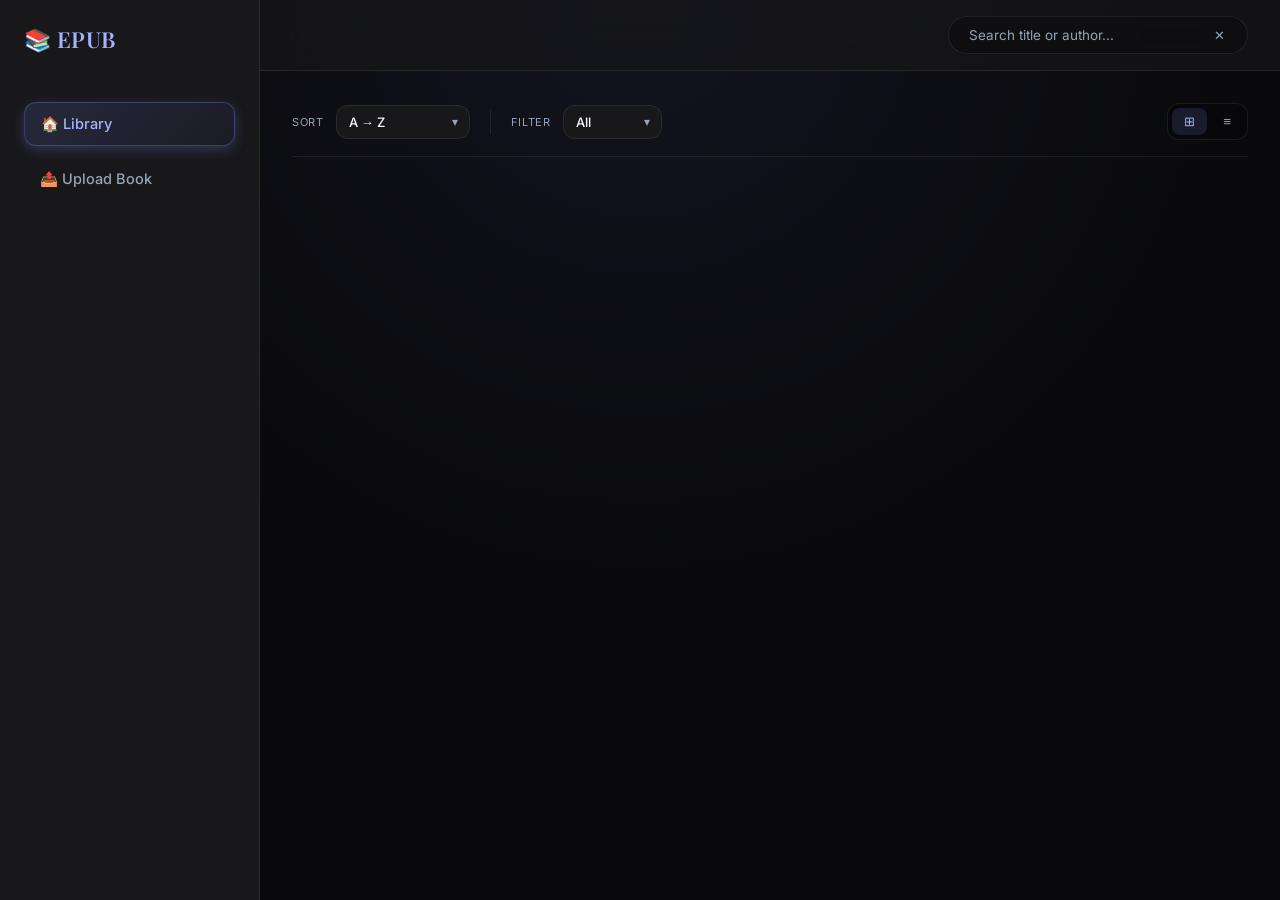
<file: ui/index.html>
<!DOCTYPE html>
<html lang="id">
<head>
    <meta charset="utf-8">
    <meta name="viewport" content="width=device-width, initial-scale=1.0, maximum-scale=1.0">
    <title>EPUB Library</title>
    <link rel="icon" type="image/x-icon" href="img/favicon.ico">
    <link rel="stylesheet" href="fonts/fonts.css">
    <link rel="stylesheet" href="index.css">
</head>
<body>

<div id="app-layout">
    <!-- Sidebar -->
    <aside class="app-sidebar">
        <div class="sidebar-logo">
            <h2>📚 EPUB</h2>
        </div>
        <nav class="sidebar-nav">
            <a href="#" class="nav-item active">🏠 Library</a>
            <a href="upload.html" class="nav-item">📤 Upload Book</a>
        </nav>
    </aside>

    <!-- Main Content -->
    <main class="app-main">
        <header class="top-nav">
            <div class="search-wrap">
                <input type="text" id="searchBook" placeholder="Search title or author..." autocomplete="off" spellcheck="false">
                <button id="clearBtn" title="Clear">✕</button>
            </div>
        </header>

        <!-- Search dropdown -->
        <div id="searchDropdown"></div>

        <div class="container">
            
            <!-- Hero Section for Continue Reading -->
            <section id="heroSection" class="hero-section" style="display: none;">
                <!-- Injected by JS -->
            </section>

            <!-- Library Toolbar -->
            <div class="library-toolbar">
                <div class="toolbar-left">
                    <span class="ctrl-label">Sort</span>
                    <div class="ctrl-select">
                        <select id="sortSelect">
                            <option value="recent">Recently Read</option>
                            <option value="az">A → Z</option>
                            <option value="za">Z → A</option>
                            <option value="progress">Progress</option>
                        </select>
                    </div>
                    <div class="ctrl-divider"></div>
                    <span class="ctrl-label">Filter</span>
                    <div class="ctrl-select">
                        <select id="filterSelect">
                            <option value="all">All</option>
                            <option value="reading">Reading</option>
                            <option value="unread">Unread</option>
                            <option value="done">Finished</option>
                        </select>
                    </div>
                </div>
                <div class="view-btns">
                    <button id="viewGrid" onclick="setView('grid')" title="Grid">⊞</button>
                    <button id="viewList" onclick="setView('list')" title="List">≡</button>
                </div>
            </div>

            <!-- Library Grid -->
            <div id="library" class="grid">
                <!-- Books loaded here by JS -->
            </div>
            
            <div id="emptyMsg" style="display:none">
                <p>😔 No books found.</p>
            </div>

            <!-- Pagination -->
            <div id="pagination" style="display:none;">
                <button id="prevBtn" class="page-btn" onclick="changePage(-1)">← Prev</button>
                <span id="pageInfo"></span>
                <button id="nextBtn" class="page-btn" onclick="changePage(1)">Next →</button>
                <div class="goto-wrap">
                    <label for="gotoInput">Page</label>
                    <input type="number" id="gotoInput" min="1" value="1">
                    <button class="page-btn" onclick="gotoPage()">→</button>
                </div>
                <div id="perPageWrap">
                    <label for="perPageInput">Show:</label>
                    <input type="number" id="perPageInput" min="10" max="100" step="10" value="10">
                </div>
            </div>
        </div>
    </main>
</div>

<script src="js/index.js"></script>
</body>
</html>
</file>
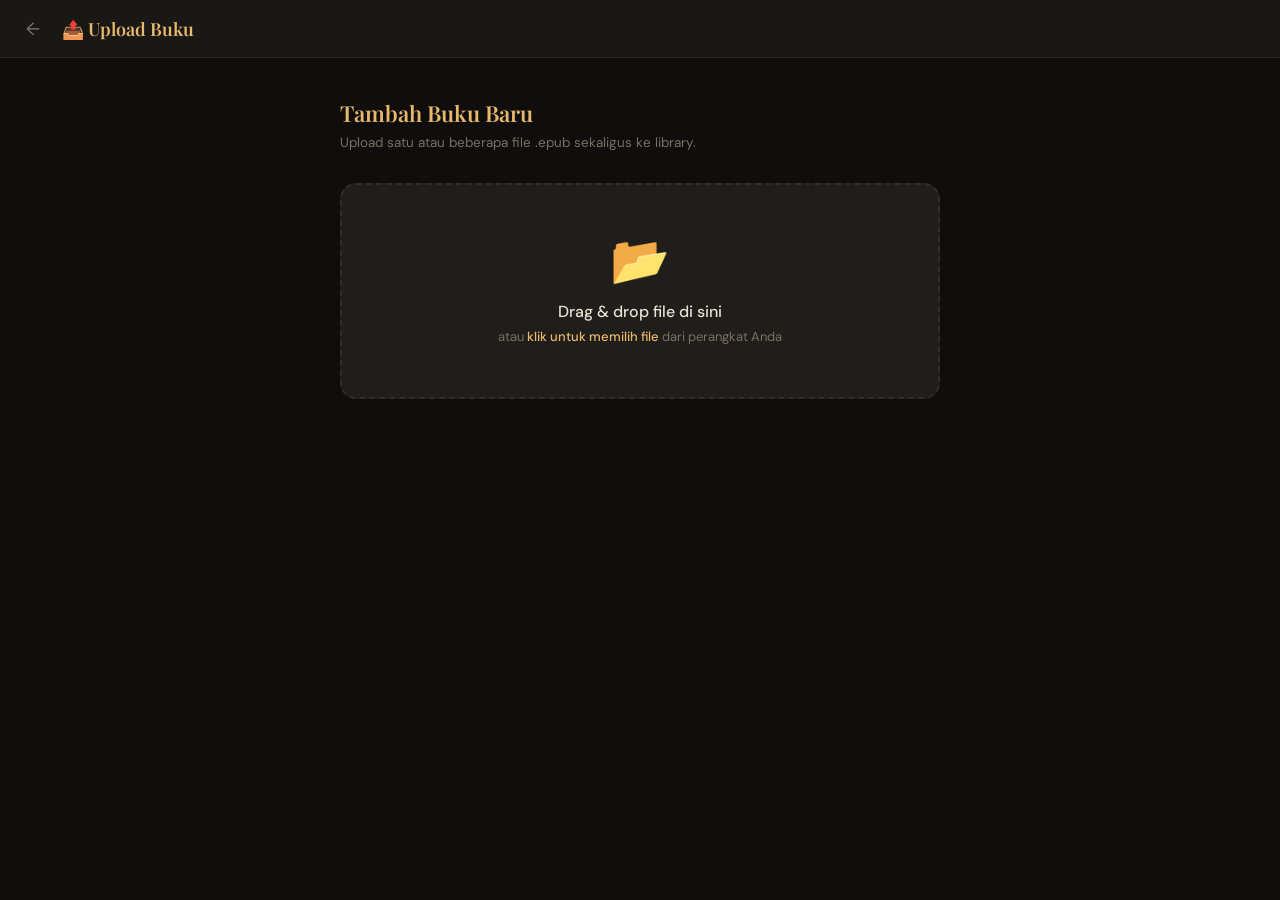
<file: upload.html>
<!DOCTYPE html>
<html lang="id">
<head>
    <meta charset="utf-8">
    <meta name="viewport" content="width=device-width, initial-scale=1.0, maximum-scale=1.0">
    <title>Upload Buku — EPUB Library</title>
    <link rel="preconnect" href="https://fonts.googleapis.com">
    <link rel="stylesheet" href="https://fonts.googleapis.com/css2?family=Playfair+Display:wght@400;600&family=DM+Sans:wght@300;400;500&display=swap">
    <style>
        *, *::before, *::after { box-sizing: border-box; }

        :root {
            --bg:        #0f0e0d;
            --surface:   #1a1815;
            --card:      #201e1b;
            --card-hover:#272420;
            --border:    rgba(255,255,255,0.07);
            --accent:    #c9923a;
            --accent2:   #e8b86d;
            --text:      #e8e0d5;
            --muted:     #7a6f63;
            --success:   #4caf50;
            --success2:  #81c784;
            --error:     #e05555;
            --error2:    #ff8080;
        }

        body {
            font-family: 'DM Sans', sans-serif;
            margin: 0;
            background: var(--bg);
            color: var(--text);
            min-height: 100vh;
        }

        /* ── HEADER ── */
        header {
            background: var(--surface);
            border-bottom: 1px solid var(--border);
            padding: 0 20px;
            display: flex;
            align-items: center;
            gap: 16px;
            height: 58px;
            position: sticky;
            top: 0;
            z-index: 100;
            backdrop-filter: blur(12px);
        }
        header a {
            color: var(--muted);
            text-decoration: none;
            font-size: 18px;
            line-height: 1;
            padding: 6px;
            border-radius: 8px;
            transition: color 0.15s, background 0.15s;
        }
        header a:hover { color: var(--text); background: rgba(255,255,255,0.06); }
        header h2 {
            margin: 0;
            font-family: 'Playfair Display', serif;
            font-size: 18px;
            font-weight: 600;
            color: var(--accent2);
        }

        /* ── PAGE ── */
        .page {
            max-width: 640px;
            margin: 0 auto;
            padding: 40px 20px 60px;
        }

        .page-title {
            font-family: 'Playfair Display', serif;
            font-size: 22px;
            font-weight: 600;
            color: var(--accent2);
            margin: 0 0 6px;
        }
        .page-subtitle {
            font-size: 13.5px;
            color: var(--muted);
            margin: 0 0 32px;
        }

        /* ── DROP ZONE ── */
        #dropZone {
            border: 2px dashed var(--border);
            border-radius: 16px;
            padding: 52px 24px;
            text-align: center;
            cursor: pointer;
            transition: border-color 0.2s, background 0.2s;
            background: var(--card);
            position: relative;
        }
        #dropZone:hover,
        #dropZone.over {
            border-color: var(--accent);
            background: rgba(201,146,58,0.06);
        }
        #dropZone.over { border-style: solid; }

        #dropZone input[type="file"] {
            position: absolute;
            inset: 0;
            opacity: 0;
            cursor: pointer;
            width: 100%;
            height: 100%;
        }

        .drop-icon {
            font-size: 48px;
            line-height: 1;
            margin-bottom: 16px;
            display: block;
            pointer-events: none;
        }
        .drop-title {
            font-size: 16px;
            font-weight: 500;
            color: var(--text);
            margin-bottom: 6px;
            pointer-events: none;
        }
        .drop-sub {
            font-size: 13px;
            color: var(--muted);
            pointer-events: none;
        }
        .drop-sub span {
            color: var(--accent2);
            font-weight: 500;
        }

        /* ── FILE LIST ── */
        #fileList {
            margin-top: 24px;
            display: flex;
            flex-direction: column;
            gap: 10px;
        }

        .file-item {
            background: var(--card);
            border: 1px solid var(--border);
            border-radius: 12px;
            padding: 12px 16px;
            display: flex;
            align-items: center;
            gap: 12px;
            transition: border-color 0.2s;
        }
        .file-item.success { border-color: rgba(76,175,80,0.4); }
        .file-item.error   { border-color: rgba(224,85,85,0.4); }
        .file-item.uploading { border-color: rgba(201,146,58,0.4); }

        .file-icon {
            font-size: 24px;
            flex-shrink: 0;
            line-height: 1;
        }

        .file-meta {
            flex: 1;
            min-width: 0;
        }
        .file-name {
            font-size: 13.5px;
            font-weight: 500;
            white-space: nowrap;
            overflow: hidden;
            text-overflow: ellipsis;
            color: var(--text);
        }
        .file-size {
            font-size: 11.5px;
            color: var(--muted);
            margin-top: 2px;
        }

        .file-status {
            font-size: 12px;
            flex-shrink: 0;
            font-weight: 500;
        }
        .file-status.uploading { color: var(--accent2); }
        .file-status.success   { color: var(--success2); }
        .file-status.error     { color: var(--error2); }

        /* Progress bar per file */
        .file-progress {
            height: 3px;
            background: rgba(255,255,255,0.07);
            border-radius: 2px;
            margin-top: 8px;
            overflow: hidden;
        }
        .file-progress-fill {
            height: 100%;
            background: linear-gradient(90deg, var(--accent), var(--accent2));
            border-radius: 2px;
            width: 0%;
            transition: width 0.3s ease;
        }
        .file-item.success .file-progress-fill {
            background: linear-gradient(90deg, var(--success), var(--success2));
            width: 100%;
        }
        .file-item.error .file-progress-fill {
            background: var(--error);
            width: 100%;
        }

        /* ── ACTION BUTTONS ── */
        .actions {
            margin-top: 28px;
            display: flex;
            gap: 10px;
            flex-wrap: wrap;
        }

        .btn {
            padding: 10px 22px;
            border-radius: 10px;
            border: 1px solid var(--border);
            font-family: 'DM Sans', sans-serif;
            font-size: 13.5px;
            font-weight: 500;
            cursor: pointer;
            transition: background 0.15s, border-color 0.15s, color 0.15s;
            -webkit-tap-highlight-color: transparent;
        }
        .btn-primary {
            background: var(--accent);
            color: #fff;
            border-color: var(--accent);
        }
        .btn-primary:hover { background: var(--accent2); border-color: var(--accent2); }
        .btn-primary:disabled {
            opacity: 0.4;
            cursor: not-allowed;
        }
        .btn-secondary {
            background: var(--surface);
            color: var(--text);
        }
        .btn-secondary:hover {
            background: var(--card-hover);
            border-color: var(--accent);
            color: var(--accent2);
        }

        /* ── SUMMARY ── */
        #summary {
            display: none;
            margin-top: 24px;
            padding: 14px 18px;
            border-radius: 12px;
            font-size: 13.5px;
            border: 1px solid;
        }
        #summary.success {
            background: rgba(76,175,80,0.08);
            border-color: rgba(76,175,80,0.3);
            color: var(--success2);
        }
        #summary.partial {
            background: rgba(201,146,58,0.08);
            border-color: rgba(201,146,58,0.3);
            color: var(--accent2);
        }
        #summary.error {
            background: rgba(224,85,85,0.08);
            border-color: rgba(224,85,85,0.3);
            color: var(--error2);
        }

        /* ── SCROLLBAR ── */
        ::-webkit-scrollbar { width: 6px; }
        ::-webkit-scrollbar-track { background: transparent; }
        ::-webkit-scrollbar-thumb { background: #3a3530; border-radius: 3px; }
        ::-webkit-scrollbar-thumb:hover { background: #4a4540; }
    </style>
</head>
<body>

<header>
    <a href="index.php" title="Kembali ke Library">←</a>
    <h2>📤 Upload Buku</h2>
</header>

<div class="page">
    <p class="page-title">Tambah Buku Baru</p>
    <p class="page-subtitle">Upload satu atau beberapa file .epub sekaligus ke library.</p>

    <div id="dropZone">
        <input type="file" id="fileInput" accept=".epub" multiple>
        <span class="drop-icon">📂</span>
        <div class="drop-title">Drag & drop file di sini</div>
        <div class="drop-sub">atau <span>klik untuk memilih file</span> dari perangkat Anda</div>
    </div>

    <div id="fileList"></div>

    <div class="actions" id="actions" style="display:none">
        <button class="btn btn-primary" id="uploadBtn">⬆ Upload Semua</button>
        <button class="btn btn-secondary" id="clearBtn">✕ Hapus Semua</button>
    </div>

    <div id="summary"></div>
</div>

<script>
    const dropZone   = document.getElementById("dropZone")
    const fileInput  = document.getElementById("fileInput")
    const fileList   = document.getElementById("fileList")
    const actions    = document.getElementById("actions")
    const uploadBtn  = document.getElementById("uploadBtn")
    const clearBtn   = document.getElementById("clearBtn")
    const summary    = document.getElementById("summary")

    let pendingFiles = []   // { file, itemEl }

    /* ── Drag over styling ── */
    dropZone.addEventListener("dragover", e => { e.preventDefault(); dropZone.classList.add("over") })
    dropZone.addEventListener("dragleave", e => { if (!dropZone.contains(e.relatedTarget)) dropZone.classList.remove("over") })
    dropZone.addEventListener("drop", e => {
        e.preventDefault()
        dropZone.classList.remove("over")
        addFiles([...e.dataTransfer.files])
    })

    /* ── File picker ── */
    fileInput.addEventListener("change", () => {
        addFiles([...fileInput.files])
        fileInput.value = ""
    })

    /* ── Add files to queue ── */
    function addFiles(files) {
        const epubs = files.filter(f => f.name.toLowerCase().endsWith(".epub"))
        if (!epubs.length) {
            showSummary("error", "❌ Tidak ada file .epub yang dipilih.")
            return
        }
        summary.style.display = "none"

        epubs.forEach(file => {
            // Cegah duplikat nama
            if (pendingFiles.some(p => p.file.name === file.name)) return

            const itemEl = createFileItem(file)
            fileList.appendChild(itemEl)
            pendingFiles.push({ file, itemEl })
        })

        actions.style.display = pendingFiles.length ? "flex" : "none"
    }

    function formatSize(bytes) {
        if (bytes < 1024) return bytes + " B"
        if (bytes < 1024 * 1024) return (bytes / 1024).toFixed(1) + " KB"
        return (bytes / (1024 * 1024)).toFixed(1) + " MB"
    }

    function createFileItem(file) {
        const el = document.createElement("div")
        el.className = "file-item"
        el.innerHTML = `
            <div class="file-icon">📖</div>
            <div class="file-meta">
                <div class="file-name">${escHtml(file.name)}</div>
                <div class="file-size">${formatSize(file.size)}</div>
                <div class="file-progress"><div class="file-progress-fill"></div></div>
            </div>
            <div class="file-status">Menunggu</div>
        `
        return el
    }

    function escHtml(str) {
        return str.replace(/&/g,"&amp;").replace(/</g,"&lt;").replace(/>/g,"&gt;").replace(/"/g,"&quot;")
    }

    /* ── Upload ── */
    uploadBtn.addEventListener("click", uploadAll)

    async function uploadAll() {
        if (!pendingFiles.length) return
        uploadBtn.disabled = true
        summary.style.display = "none"

        let successCount = 0
        let errorCount   = 0

        for (const { file, itemEl } of pendingFiles) {
            const statusEl = itemEl.querySelector(".file-status")
            const fillEl   = itemEl.querySelector(".file-progress-fill")

            itemEl.classList.add("uploading")
            statusEl.className = "file-status uploading"
            statusEl.textContent = "Mengupload…"
            fillEl.style.width = "40%"

            try {
                const formData = new FormData()
                formData.append("epub", file)

                const res = await fetch("upload.php", { method: "POST", body: formData })
                const data = await res.json()

                if (data.ok) {
                    itemEl.classList.remove("uploading")
                    itemEl.classList.add("success")
                    statusEl.className = "file-status success"
                    statusEl.textContent = "✓ Berhasil"
                    fillEl.style.width = "100%"
                    successCount++
                } else {
                    throw new Error(data.error || "Gagal upload")
                }
            } catch (err) {
                itemEl.classList.remove("uploading")
                itemEl.classList.add("error")
                statusEl.className = "file-status error"
                statusEl.textContent = "✕ " + err.message
                fillEl.style.width = "100%"
                errorCount++
            }
        }

        pendingFiles = []
        uploadBtn.disabled = false
        actions.style.display = "none"

        // Summary
        if (errorCount === 0) {
            showSummary("success", `✅ ${successCount} buku berhasil diupload. <a href="index.php" style="color:var(--accent2);text-decoration:underline">Kembali ke library →</a>`)
        } else if (successCount === 0) {
            showSummary("error", `❌ Semua upload gagal (${errorCount} file).`)
        } else {
            showSummary("partial", `⚠ ${successCount} berhasil, ${errorCount} gagal. <a href="index.php" style="color:var(--accent2);text-decoration:underline">Kembali ke library →</a>`)
        }
    }

    /* ── Clear ── */
    clearBtn.addEventListener("click", () => {
        fileList.innerHTML = ""
        pendingFiles = []
        actions.style.display = "none"
        summary.style.display = "none"
    })

    function showSummary(type, html) {
        summary.className = type
        summary.innerHTML = html
        summary.style.display = "block"
    }
</script>
</body>
</html>
</file>
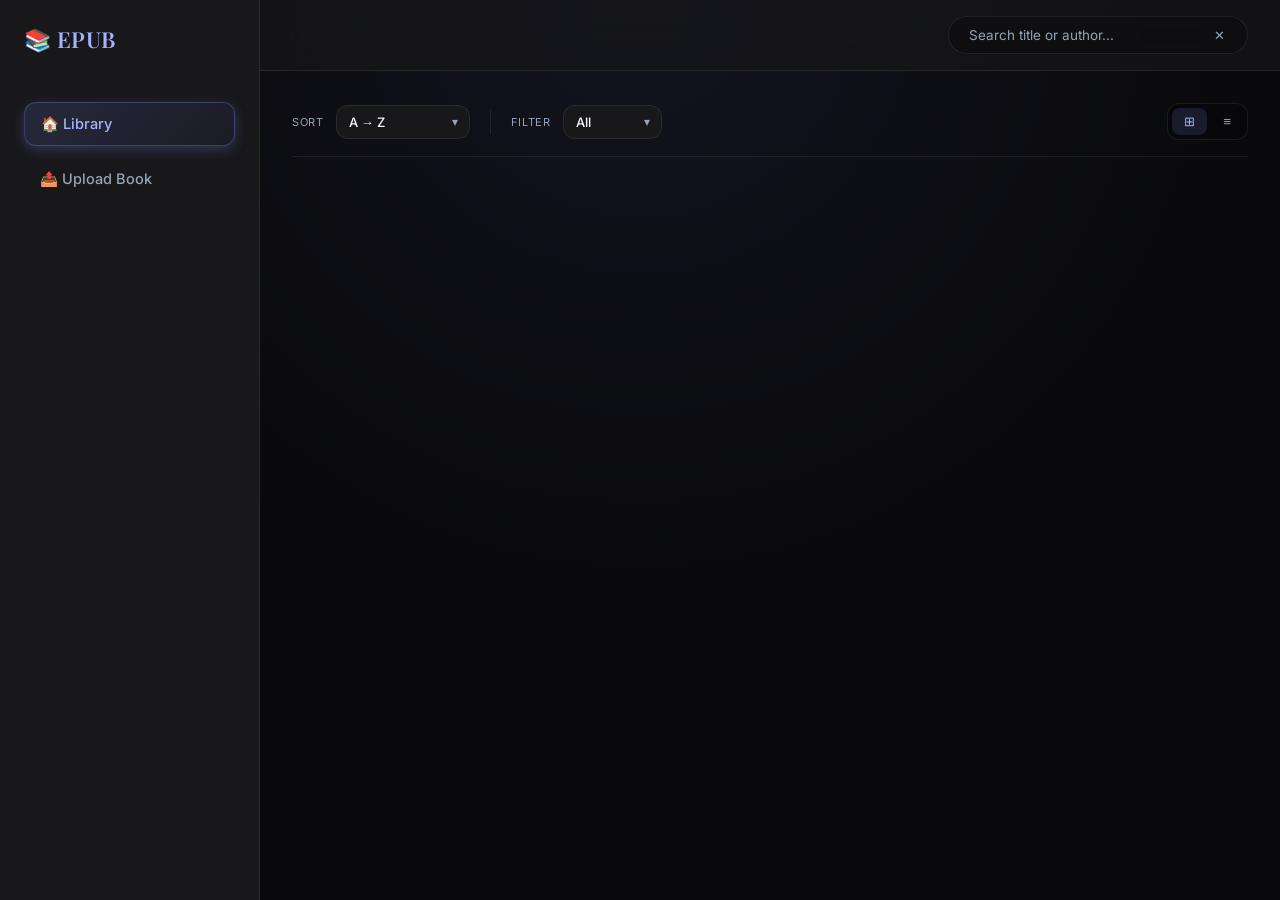
<file: ui/reader.html>
<!DOCTYPE html>
<html lang="id">
<head>
    <meta charset="utf-8">
    <meta name="viewport" content="width=device-width, initial-scale=1.0, maximum-scale=1.0">
    <title>EPUB Reader</title>
    <link rel="icon" type="image/x-icon" href="img/favicon.ico">
    <script src="js/jszip.min.js"></script>
    <script src="js/epub.min.js"></script>
    <link rel="stylesheet" href="reader.css">
    <link rel="stylesheet" href="translate-reader.css">
</head>
<body>

<div id="loadingScreen" class="notranslate">
    <div class="spinner"></div>
    <div>Membuka buku...</div>
</div>

<div id="brightnessOverlay"></div>

<!-- Search overlay -->
<div id="searchOverlay" class="overlay-panel notranslate">
    <div class="overlay-header">
        <span>🔍 Cari Teks</span>
        <button onclick="closeSearch()">✕</button>
    </div>
    <div class="search-input-wrap">
        <input type="text" id="searchInput" placeholder="Ketik kata/frasa..." oninput="doSearch()">
        <span id="searchCount"></span>
    </div>
    <div id="searchResults"></div>
</div>

<!-- Bookmark overlay -->
<div id="bookmarkOverlay" class="overlay-panel notranslate">
    <div class="overlay-header">
        <span>🔖 Bookmark</span>
        <button onclick="closeBookmarks()">✕</button>
    </div>
    <div id="bookmarkList"></div>
    <div id="bookmarkEmpty" style="display:none">Belum ada bookmark.</div>
</div>

<!-- Stats overlay -->
<div id="statsOverlay" class="overlay-panel notranslate">
    <div class="overlay-header">
        <span>📊 Statistik Baca</span>
        <button onclick="closeStats()">✕</button>
    </div>
    <div id="statsContent"></div>
</div>

<!-- ═══════════════════════════════════════
     TRANSLATE ELEMENTS
═══════════════════════════════════════ -->
<!-- Bubble muncul saat teks dipilih -->
<div id="translateBubble" class="notranslate">
    <button class="bubble-btn" id="bubbleTranslate" onclick="openTranslateFromBubble()">
        🌐 Terjemahkan
    </button>
    <div class="bubble-divider"></div>
    <button class="bubble-btn" id="bubbleCopy" onclick="copySelectedFromBubble()">
        📋 Salin
    </button>
</div>

<!-- Backdrop gelap -->
<div id="translateBackdrop" class="notranslate" onclick="closeTranslatePanel()"></div>

<!-- Panel terjemahan (slide dari bawah) -->
<div id="translateOverlay" class="notranslate">
    <div class="tl-handle"></div>
    <div class="tl-header">
        <span class="tl-title">🌐 Terjemahan</span>
        <button class="tl-close" onclick="closeTranslatePanel()">✕</button>
    </div>
    <div class="tl-controls">
        <div class="tl-lang-wrap">
            <select id="tlSource">
                <option value="auto">Auto Detect</option>
                <option value="en">English</option>
                <option value="id">Indonesia</option>
                <option value="ms">Melayu</option>
                <option value="ar">العربية</option>
                <option value="zh-CN">中文(简)</option>
                <option value="zh-TW">中文(繁)</option>
                <option value="ja">日本語</option>
                <option value="ko">한국어</option>
                <option value="fr">Français</option>
                <option value="de">Deutsch</option>
                <option value="es">Español</option>
                <option value="pt">Português</option>
                <option value="ru">Русский</option>
                <option value="nl">Nederlands</option>
                <option value="it">Italiano</option>
                <option value="tr">Türkçe</option>
                <option value="th">ภาษาไทย</option>
                <option value="vi">Tiếng Việt</option>
                <option value="pl">Polski</option>
                <option value="hi">हिन्दी</option>
            </select>
        </div>
        <span class="tl-arrow">→</span>
        <div class="tl-lang-wrap">
            <select id="tlTarget">
                <option value="id">Indonesia</option>
                <option value="en">English</option>
                <option value="ms">Melayu</option>
                <option value="ar">العربية</option>
                <option value="zh-CN">中文(简)</option>
                <option value="zh-TW">中文(繁)</option>
                <option value="ja">日本語</option>
                <option value="ko">한국어</option>
                <option value="fr">Français</option>
                <option value="de">Deutsch</option>
                <option value="es">Español</option>
                <option value="pt">Português</option>
                <option value="ru">Русский</option>
                <option value="nl">Nederlands</option>
                <option value="it">Italiano</option>
                <option value="tr">Türkçe</option>
                <option value="th">ภาษาไทย</option>
                <option value="vi">Tiếng Việt</option>
                <option value="pl">Polski</option>
                <option value="hi">हिन्दी</option>
                <option value="sv">Svenska</option>
                <option value="da">Dansk</option>
                <option value="fi">Suomi</option>
                <option value="no">Norsk</option>
            </select>
        </div>
        <button class="tl-swap-btn" onclick="swapLanguages()" title="Tukar bahasa">⇄</button>
        <button class="tl-retranslate" onclick="doTranslate()">↺ Ulangi</button>
    </div>
    <div class="tl-body">
        <div>
            <div class="tl-section-label">Teks Asli</div>
            <div class="tl-source-box" id="tlSourceText"></div>
        </div>
        <div>
            <div class="tl-section-label">Terjemahan</div>
            <div class="tl-result-box" id="tlResultText">
                <span style="color:var(--muted);font-size:13px;">Hasil terjemahan muncul di sini…</span>
            </div>
        </div>
    </div>
    <div class="tl-actions">
        <button class="tl-action-btn" onclick="copyTranslation()">📋 Salin Terjemahan</button>
        <button class="tl-action-btn" onclick="speakTranslation()">🔊 Dengarkan</button>
        <button class="tl-action-btn" onclick="copySourceText()">📄 Salin Asli</button>
    </div>
</div>
<!-- ═══════════════════════════════════════ -->

<div id="app" class="notranslate">

    <!-- FLOATING TOOLBAR -->
    <div class="toolbar floating-toolbar" id="toolbar">
        <button class="t-btn" onclick="toggleSidebar()" title="Chapters">☰</button>
        <a class="t-btn" href="index.html" title="Library">🏠</a>
        <button class="t-btn" onclick="prevPage()" title="Previous">◀</button>
        <button class="t-btn" onclick="nextPage()" title="Next">▶</button>
        <div class="toolbar-center">
            <span id="bookTitle"></span>
            <span id="progress"></span>
        </div>
        <button class="t-btn" onclick="toggleBookmarkCurrent()" id="bmBtn" title="Bookmark">🔖</button>
        <button class="t-btn" onclick="openSearch()" title="Search">🔍</button>
        <button class="t-btn" onclick="translateFullPage()" title="Translate Page">🌐</button>
        <button class="t-btn" onclick="toggleSettings()" title="Settings">⚙</button>
        <button class="t-btn" onclick="toggleToolbarVisibility()" title="Hide Toolbar">⬇</button>
    </div>

    <!-- PERSISTENT UI TOGGLE BUTTON -->
    <button id="uiToggleBtn" class="notranslate" onclick="toggleToolbarVisibility()" title="Show Toolbar">
        <svg width="22" height="22" viewBox="0 0 24 24" fill="none" stroke="currentColor" stroke-width="2.5" stroke-linecap="round" stroke-linejoin="round">
            <polyline points="18 15 12 9 6 15"></polyline>
        </svg>
    </button>

    <!-- FLOATING PROGRESS BAR -->
    <div id="progressBar" class="floating-progress">
        <div id="progressFill"></div>
        <div id="etaLabel"></div>
    </div>

    <!-- SETTINGS PANEL (Off-canvas) -->
    <div id="settingsDrawer" class="overlay-panel notranslate">
        <div class="overlay-header">
            <span>⚙ Pengaturan</span>
            <button onclick="toggleSettings()">✕</button>
        </div>
        <div class="settings-content">
            <div class="settings-row">
                <label>Ukuran</label>
                <div class="btn-group">
                    <button class="t-btn" onclick="smallerText()">A−</button>
                    <button class="t-btn" onclick="biggerText()">A+</button>
                    <button class="t-btn" onclick="resetFont()">↺</button>
                </div>
            </div>
            <div class="settings-row">
                <label>Font</label>
                <select id="fontSelect" onchange="changeFont(this.value)">
                    <option value="serif">Serif</option>
                    <option value="sans-serif">Sans</option>
                    <option value="Georgia">Georgia</option>
                    <option value="Times New Roman">Times</option>
                </select>
            </div>
            <div class="settings-row">
                <label>Tema</label>
                <div class="btn-group theme-btns">
                    <button class="theme-btn" data-theme="light" onclick="setTheme('light')">☀ Terang</button>
                    <button class="theme-btn" data-theme="sepia" onclick="setTheme('sepia')">📜 Sepia</button>
                    <button class="theme-btn" data-theme="dark" onclick="setTheme('dark')">🌙 Gelap</button>
                </div>
            </div>
            <div class="settings-row">
                <label>Mode</label>
                <div class="btn-group">
                    <button class="t-btn" id="flowBtn" onclick="toggleFlow()">📄 Scroll</button>
                    <a class="t-btn" id="downloadBtn" title="Download">⬇ Unduh</a>
                </div>
            </div>
            <div class="settings-row">
                <label>Swipe</label>
                <div class="btn-group">
                    <button class="t-btn" id="swipeToggleBtn" onclick="toggleSwipe()">👆 Aktif</button>
                </div>
                <span id="swipeStatusLabel" style="font-size:11px;color:var(--muted);margin-left:4px;align-self:center;"></span>
            </div>
            <div class="settings-row">
                <label>Redup</label>
                <input type="range" id="brightnessSlider" min="0" max="80" value="0" oninput="setBrightness(this.value)">
            </div>
            <div class="settings-row">
                <label>Spasi</label>
                <input type="range" id="lineSpacingSlider" min="1.0" max="3.0" step="0.1" value="1.6"
                       oninput="setLineSpacing(parseFloat(this.value))">
                <span id="lineSpacingVal" class="slider-val">1.6</span>
            </div>
            <div class="settings-row">
                <label>Margin</label>
                <input type="range" id="marginSlider" min="0" max="10" step="1" value="4"
                       oninput="setMargin(parseInt(this.value))">
                <span id="marginVal" class="slider-val">4%</span>
            </div>
            <div class="settings-row">
                <label>Translate</label>
                <div class="btn-group">
                    <button class="t-btn" onclick="openTranslatePanel(_tlSelectedText || '')">🌐 Teks</button>
                    <button class="t-btn" onclick="translateFullPage()">🌐 Page</button>
                    <button class="t-btn" onclick="revertTranslate()">↶ Undo</button>
                </div>
            </div>
            <div class="settings-row">
                <label>Bahasa</label>
                <select id="fullPageLang" onchange="updateFullPageLang()">
                    <option value="id">ID</option>
                    <option value="en">EN</option>
                    <option value="ms">MS</option>
                    <option value="ar">AR</option>
                    <option value="zh-CN">ZH-CN</option>
                    <option value="zh-TW">ZH-TW</option>
                    <option value="ja">JA</option>
                    <option value="ko">KO</option>
                    <option value="fr">FR</option>
                    <option value="de">DE</option>
                    <option value="es">ES</option>
                    <option value="pt">PT</option>
                    <option value="ru">RU</option>
                    <option value="nl">NL</option>
                    <option value="it">IT</option>
                    <option value="tr">TR</option>
                    <option value="th">TH</option>
                    <option value="vi">VI</option>
                    <option value="pl">PL</option>
                    <option value="hi">HI</option>
                    <option value="sv">SV</option>
                    <option value="da">DA</option>
                    <option value="fi">FI</option>
                    <option value="no">NO</option>
                    <option value="cs">CS</option>
                    <option value="ro">RO</option>
                    <option value="hu">HU</option>
                    <option value="sk">SK</option>
                    <option value="bg">BG</option>
                    <option value="uk">UK</option>
                    <option value="hr">HR</option>
                    <option value="lt">LT</option>
                    <option value="lv">LV</option>
                    <option value="et">ET</option>
                    <option value="sl">SL</option>
                    <option value="sq">SQ</option>
                    <option value="mk">MK</option>
                </select>
            </div>
            <div class="settings-row actions-row" style="justify-content: center;">
                <button class="action-btn" onclick="openBookmarks()">🔖 Bookmark</button>
                <button class="action-btn" onclick="openStats()">📊 Statistik</button>
            </div>
        </div>
    </div>

    <div id="viewer"></div>

    <!-- ── SCROLL-MODE FOOTER NAV ── -->
    <div id="scrollFooter">
        <button id="sfPrev" class="sf-btn" onclick="prevPage()">
            <span class="sf-arrow">←</span>
            <span class="sf-texts">
                <span class="sf-name" id="sfPrevLabel">sebelumnya</span>
            </span>
        </button>

        <div id="sfCenter">
            <div id="sfChapterName"></div>
            <div id="sfChapterIndex"></div>
        </div>

        <button id="sfNext" class="sf-btn" onclick="nextPage()">
            <span class="sf-texts sf-texts-right">
                <span class="sf-name" id="sfNextLabel">berikutnya</span>
            </span>
            <span class="sf-arrow">→</span>
        </button>
    </div>

</div>

<div id="sidebarBackdrop" class="notranslate" onclick="closeSidebar()"></div>
<div id="sidebar" class="notranslate">
    <div id="sidebarHeader">
        <span>📑 Chapters</span>
        <button onclick="closeSidebar()">✕</button>
    </div>
    <div id="toc"></div>
</div>

<div id="toast" class="notranslate"></div>

<script src="js/reader.js"></script>
</body>
</html>
</file>
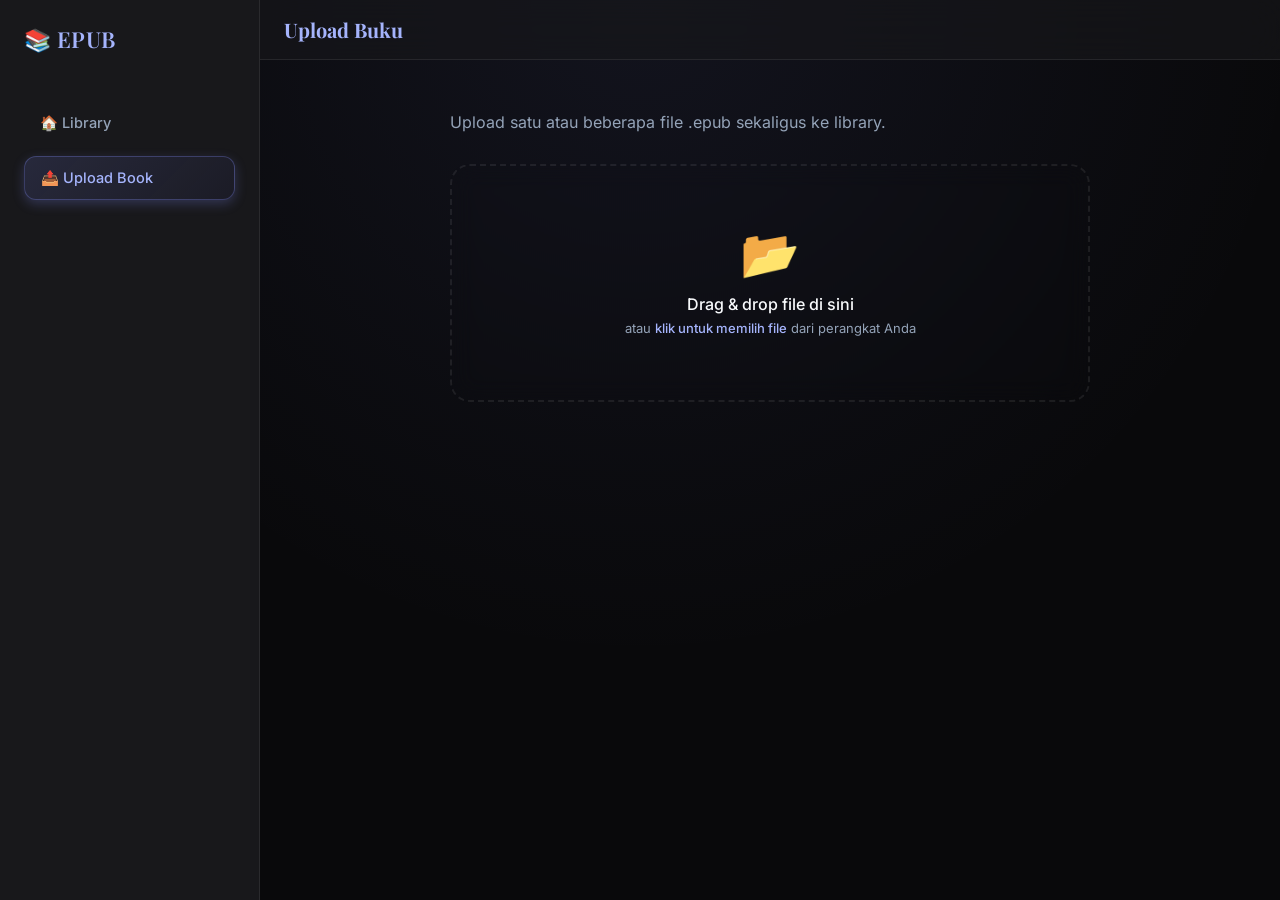
<file: ui/upload.html>
<!DOCTYPE html>
<html lang="id">
<head>
    <meta charset="utf-8">
    <meta name="viewport" content="width=device-width, initial-scale=1.0, maximum-scale=1.0">
    <title>Upload Buku — EPUB Library</title>
    <link rel="icon" type="image/x-icon" href="img/favicon.ico">
    <link rel="stylesheet" href="fonts/fonts.css">
    <link rel="stylesheet" href="index.css">
    <link rel="stylesheet" href="upload.css">
</head>
<body>

<div id="app-layout">
    <!-- Sidebar -->
    <aside class="app-sidebar">
        <div class="sidebar-logo">
            <h2>📚 EPUB</h2>
        </div>
        <nav class="sidebar-nav">
            <a href="index.html" class="nav-item">🏠 Library</a>
            <a href="#" class="nav-item active">📤 Upload Book</a>
        </nav>
    </aside>

    <!-- Main Content -->
    <main class="app-main">
        <header class="top-nav" style="justify-content: flex-start; padding: 16px 24px;">
            <h2 style="margin: 0; font-family: 'Playfair Display', serif; color: var(--accent2); font-size: 20px;">Upload Buku</h2>
        </header>

        <div class="container">
            <div class="page" style="max-width: 640px; margin: 0 auto; padding: 20px 0;">
                <p class="page-subtitle" style="color: var(--muted); margin-top: 0; margin-bottom: 32px;">Upload satu atau beberapa file .epub sekaligus ke library.</p>

                <div id="dropZone">
                    <input type="file" id="fileInput" accept=".epub" multiple>
                    <span class="drop-icon">📂</span>
                    <div class="drop-title">Drag & drop file di sini</div>
                    <div class="drop-sub">atau <span style="color:var(--accent2); font-weight:500;">klik untuk memilih file</span> dari perangkat Anda</div>
                </div>

                <div id="fileList"></div>

                <div class="actions" id="actions" style="display:none; margin-top: 24px; gap: 10px; flex-wrap: wrap;">
                    <button class="page-btn" id="uploadBtn" style="background: var(--accent); color: #fff; border-color: var(--accent);">⬆ Upload Semua</button>
                    <button class="page-btn" id="clearBtn">✕ Hapus Semua</button>
                </div>

                <div id="summary"></div>
            </div>
        </div>
    </main>
</div>

<script src="js/upload.js"></script>
</body>
</html>
</file>
<file: ui/fonts/fonts.css>
/* cyrillic-ext */
@font-face {
  font-family: 'Inter';
  font-style: normal;
  font-weight: 300;
  font-display: swap;
  src: url(../fonts/font_0.woff2) format('woff2');
  unicode-range: U+0460-052F, U+1C80-1C8A, U+20B4, U+2DE0-2DFF, U+A640-A69F, U+FE2E-FE2F;
}
/* cyrillic */
@font-face {
  font-family: 'Inter';
  font-style: normal;
  font-weight: 300;
  font-display: swap;
  src: url(../fonts/font_1.woff2) format('woff2');
  unicode-range: U+0301, U+0400-045F, U+0490-0491, U+04B0-04B1, U+2116;
}
/* greek-ext */
@font-face {
  font-family: 'Inter';
  font-style: normal;
  font-weight: 300;
  font-display: swap;
  src: url(../fonts/font_2.woff2) format('woff2');
  unicode-range: U+1F00-1FFF;
}
/* greek */
@font-face {
  font-family: 'Inter';
  font-style: normal;
  font-weight: 300;
  font-display: swap;
  src: url(../fonts/font_3.woff2) format('woff2');
  unicode-range: U+0370-0377, U+037A-037F, U+0384-038A, U+038C, U+038E-03A1, U+03A3-03FF;
}
/* vietnamese */
@font-face {
  font-family: 'Inter';
  font-style: normal;
  font-weight: 300;
  font-display: swap;
  src: url(../fonts/font_4.woff2) format('woff2');
  unicode-range: U+0102-0103, U+0110-0111, U+0128-0129, U+0168-0169, U+01A0-01A1, U+01AF-01B0, U+0300-0301, U+0303-0304, U+0308-0309, U+0323, U+0329, U+1EA0-1EF9, U+20AB;
}
/* latin-ext */
@font-face {
  font-family: 'Inter';
  font-style: normal;
  font-weight: 300;
  font-display: swap;
  src: url(../fonts/font_5.woff2) format('woff2');
  unicode-range: U+0100-02BA, U+02BD-02C5, U+02C7-02CC, U+02CE-02D7, U+02DD-02FF, U+0304, U+0308, U+0329, U+1D00-1DBF, U+1E00-1E9F, U+1EF2-1EFF, U+2020, U+20A0-20AB, U+20AD-20C0, U+2113, U+2C60-2C7F, U+A720-A7FF;
}
/* latin */
@font-face {
  font-family: 'Inter';
  font-style: normal;
  font-weight: 300;
  font-display: swap;
  src: url(../fonts/font_6.woff2) format('woff2');
  unicode-range: U+0000-00FF, U+0131, U+0152-0153, U+02BB-02BC, U+02C6, U+02DA, U+02DC, U+0304, U+0308, U+0329, U+2000-206F, U+20AC, U+2122, U+2191, U+2193, U+2212, U+2215, U+FEFF, U+FFFD;
}
/* cyrillic-ext */
@font-face {
  font-family: 'Inter';
  font-style: normal;
  font-weight: 400;
  font-display: swap;
  src: url(../fonts/font_0.woff2) format('woff2');
  unicode-range: U+0460-052F, U+1C80-1C8A, U+20B4, U+2DE0-2DFF, U+A640-A69F, U+FE2E-FE2F;
}
/* cyrillic */
@font-face {
  font-family: 'Inter';
  font-style: normal;
  font-weight: 400;
  font-display: swap;
  src: url(../fonts/font_1.woff2) format('woff2');
  unicode-range: U+0301, U+0400-045F, U+0490-0491, U+04B0-04B1, U+2116;
}
/* greek-ext */
@font-face {
  font-family: 'Inter';
  font-style: normal;
  font-weight: 400;
  font-display: swap;
  src: url(../fonts/font_2.woff2) format('woff2');
  unicode-range: U+1F00-1FFF;
}
/* greek */
@font-face {
  font-family: 'Inter';
  font-style: normal;
  font-weight: 400;
  font-display: swap;
  src: url(../fonts/font_3.woff2) format('woff2');
  unicode-range: U+0370-0377, U+037A-037F, U+0384-038A, U+038C, U+038E-03A1, U+03A3-03FF;
}
/* vietnamese */
@font-face {
  font-family: 'Inter';
  font-style: normal;
  font-weight: 400;
  font-display: swap;
  src: url(../fonts/font_4.woff2) format('woff2');
  unicode-range: U+0102-0103, U+0110-0111, U+0128-0129, U+0168-0169, U+01A0-01A1, U+01AF-01B0, U+0300-0301, U+0303-0304, U+0308-0309, U+0323, U+0329, U+1EA0-1EF9, U+20AB;
}
/* latin-ext */
@font-face {
  font-family: 'Inter';
  font-style: normal;
  font-weight: 400;
  font-display: swap;
  src: url(../fonts/font_5.woff2) format('woff2');
  unicode-range: U+0100-02BA, U+02BD-02C5, U+02C7-02CC, U+02CE-02D7, U+02DD-02FF, U+0304, U+0308, U+0329, U+1D00-1DBF, U+1E00-1E9F, U+1EF2-1EFF, U+2020, U+20A0-20AB, U+20AD-20C0, U+2113, U+2C60-2C7F, U+A720-A7FF;
}
/* latin */
@font-face {
  font-family: 'Inter';
  font-style: normal;
  font-weight: 400;
  font-display: swap;
  src: url(../fonts/font_6.woff2) format('woff2');
  unicode-range: U+0000-00FF, U+0131, U+0152-0153, U+02BB-02BC, U+02C6, U+02DA, U+02DC, U+0304, U+0308, U+0329, U+2000-206F, U+20AC, U+2122, U+2191, U+2193, U+2212, U+2215, U+FEFF, U+FFFD;
}
/* cyrillic-ext */
@font-face {
  font-family: 'Inter';
  font-style: normal;
  font-weight: 500;
  font-display: swap;
  src: url(../fonts/font_0.woff2) format('woff2');
  unicode-range: U+0460-052F, U+1C80-1C8A, U+20B4, U+2DE0-2DFF, U+A640-A69F, U+FE2E-FE2F;
}
/* cyrillic */
@font-face {
  font-family: 'Inter';
  font-style: normal;
  font-weight: 500;
  font-display: swap;
  src: url(../fonts/font_1.woff2) format('woff2');
  unicode-range: U+0301, U+0400-045F, U+0490-0491, U+04B0-04B1, U+2116;
}
/* greek-ext */
@font-face {
  font-family: 'Inter';
  font-style: normal;
  font-weight: 500;
  font-display: swap;
  src: url(../fonts/font_2.woff2) format('woff2');
  unicode-range: U+1F00-1FFF;
}
/* greek */
@font-face {
  font-family: 'Inter';
  font-style: normal;
  font-weight: 500;
  font-display: swap;
  src: url(../fonts/font_3.woff2) format('woff2');
  unicode-range: U+0370-0377, U+037A-037F, U+0384-038A, U+038C, U+038E-03A1, U+03A3-03FF;
}
/* vietnamese */
@font-face {
  font-family: 'Inter';
  font-style: normal;
  font-weight: 500;
  font-display: swap;
  src: url(../fonts/font_4.woff2) format('woff2');
  unicode-range: U+0102-0103, U+0110-0111, U+0128-0129, U+0168-0169, U+01A0-01A1, U+01AF-01B0, U+0300-0301, U+0303-0304, U+0308-0309, U+0323, U+0329, U+1EA0-1EF9, U+20AB;
}
/* latin-ext */
@font-face {
  font-family: 'Inter';
  font-style: normal;
  font-weight: 500;
  font-display: swap;
  src: url(../fonts/font_5.woff2) format('woff2');
  unicode-range: U+0100-02BA, U+02BD-02C5, U+02C7-02CC, U+02CE-02D7, U+02DD-02FF, U+0304, U+0308, U+0329, U+1D00-1DBF, U+1E00-1E9F, U+1EF2-1EFF, U+2020, U+20A0-20AB, U+20AD-20C0, U+2113, U+2C60-2C7F, U+A720-A7FF;
}
/* latin */
@font-face {
  font-family: 'Inter';
  font-style: normal;
  font-weight: 500;
  font-display: swap;
  src: url(../fonts/font_6.woff2) format('woff2');
  unicode-range: U+0000-00FF, U+0131, U+0152-0153, U+02BB-02BC, U+02C6, U+02DA, U+02DC, U+0304, U+0308, U+0329, U+2000-206F, U+20AC, U+2122, U+2191, U+2193, U+2212, U+2215, U+FEFF, U+FFFD;
}
/* cyrillic-ext */
@font-face {
  font-family: 'Inter';
  font-style: normal;
  font-weight: 600;
  font-display: swap;
  src: url(../fonts/font_0.woff2) format('woff2');
  unicode-range: U+0460-052F, U+1C80-1C8A, U+20B4, U+2DE0-2DFF, U+A640-A69F, U+FE2E-FE2F;
}
/* cyrillic */
@font-face {
  font-family: 'Inter';
  font-style: normal;
  font-weight: 600;
  font-display: swap;
  src: url(../fonts/font_1.woff2) format('woff2');
  unicode-range: U+0301, U+0400-045F, U+0490-0491, U+04B0-04B1, U+2116;
}
/* greek-ext */
@font-face {
  font-family: 'Inter';
  font-style: normal;
  font-weight: 600;
  font-display: swap;
  src: url(../fonts/font_2.woff2) format('woff2');
  unicode-range: U+1F00-1FFF;
}
/* greek */
@font-face {
  font-family: 'Inter';
  font-style: normal;
  font-weight: 600;
  font-display: swap;
  src: url(../fonts/font_3.woff2) format('woff2');
  unicode-range: U+0370-0377, U+037A-037F, U+0384-038A, U+038C, U+038E-03A1, U+03A3-03FF;
}
/* vietnamese */
@font-face {
  font-family: 'Inter';
  font-style: normal;
  font-weight: 600;
  font-display: swap;
  src: url(../fonts/font_4.woff2) format('woff2');
  unicode-range: U+0102-0103, U+0110-0111, U+0128-0129, U+0168-0169, U+01A0-01A1, U+01AF-01B0, U+0300-0301, U+0303-0304, U+0308-0309, U+0323, U+0329, U+1EA0-1EF9, U+20AB;
}
/* latin-ext */
@font-face {
  font-family: 'Inter';
  font-style: normal;
  font-weight: 600;
  font-display: swap;
  src: url(../fonts/font_5.woff2) format('woff2');
  unicode-range: U+0100-02BA, U+02BD-02C5, U+02C7-02CC, U+02CE-02D7, U+02DD-02FF, U+0304, U+0308, U+0329, U+1D00-1DBF, U+1E00-1E9F, U+1EF2-1EFF, U+2020, U+20A0-20AB, U+20AD-20C0, U+2113, U+2C60-2C7F, U+A720-A7FF;
}
/* latin */
@font-face {
  font-family: 'Inter';
  font-style: normal;
  font-weight: 600;
  font-display: swap;
  src: url(../fonts/font_6.woff2) format('woff2');
  unicode-range: U+0000-00FF, U+0131, U+0152-0153, U+02BB-02BC, U+02C6, U+02DA, U+02DC, U+0304, U+0308, U+0329, U+2000-206F, U+20AC, U+2122, U+2191, U+2193, U+2212, U+2215, U+FEFF, U+FFFD;
}
/* cyrillic */
@font-face {
  font-family: 'Playfair Display';
  font-style: normal;
  font-weight: 400;
  font-display: swap;
  src: url(../fonts/font_28.woff2) format('woff2');
  unicode-range: U+0301, U+0400-045F, U+0490-0491, U+04B0-04B1, U+2116;
}
/* vietnamese */
@font-face {
  font-family: 'Playfair Display';
  font-style: normal;
  font-weight: 400;
  font-display: swap;
  src: url(../fonts/font_29.woff2) format('woff2');
  unicode-range: U+0102-0103, U+0110-0111, U+0128-0129, U+0168-0169, U+01A0-01A1, U+01AF-01B0, U+0300-0301, U+0303-0304, U+0308-0309, U+0323, U+0329, U+1EA0-1EF9, U+20AB;
}
/* latin-ext */
@font-face {
  font-family: 'Playfair Display';
  font-style: normal;
  font-weight: 400;
  font-display: swap;
  src: url(../fonts/font_30.woff2) format('woff2');
  unicode-range: U+0100-02BA, U+02BD-02C5, U+02C7-02CC, U+02CE-02D7, U+02DD-02FF, U+0304, U+0308, U+0329, U+1D00-1DBF, U+1E00-1E9F, U+1EF2-1EFF, U+2020, U+20A0-20AB, U+20AD-20C0, U+2113, U+2C60-2C7F, U+A720-A7FF;
}
/* latin */
@font-face {
  font-family: 'Playfair Display';
  font-style: normal;
  font-weight: 400;
  font-display: swap;
  src: url(../fonts/font_31.woff2) format('woff2');
  unicode-range: U+0000-00FF, U+0131, U+0152-0153, U+02BB-02BC, U+02C6, U+02DA, U+02DC, U+0304, U+0308, U+0329, U+2000-206F, U+20AC, U+2122, U+2191, U+2193, U+2212, U+2215, U+FEFF, U+FFFD;
}
/* cyrillic */
@font-face {
  font-family: 'Playfair Display';
  font-style: normal;
  font-weight: 600;
  font-display: swap;
  src: url(../fonts/font_28.woff2) format('woff2');
  unicode-range: U+0301, U+0400-045F, U+0490-0491, U+04B0-04B1, U+2116;
}
/* vietnamese */
@font-face {
  font-family: 'Playfair Display';
  font-style: normal;
  font-weight: 600;
  font-display: swap;
  src: url(../fonts/font_29.woff2) format('woff2');
  unicode-range: U+0102-0103, U+0110-0111, U+0128-0129, U+0168-0169, U+01A0-01A1, U+01AF-01B0, U+0300-0301, U+0303-0304, U+0308-0309, U+0323, U+0329, U+1EA0-1EF9, U+20AB;
}
/* latin-ext */
@font-face {
  font-family: 'Playfair Display';
  font-style: normal;
  font-weight: 600;
  font-display: swap;
  src: url(../fonts/font_30.woff2) format('woff2');
  unicode-range: U+0100-02BA, U+02BD-02C5, U+02C7-02CC, U+02CE-02D7, U+02DD-02FF, U+0304, U+0308, U+0329, U+1D00-1DBF, U+1E00-1E9F, U+1EF2-1EFF, U+2020, U+20A0-20AB, U+20AD-20C0, U+2113, U+2C60-2C7F, U+A720-A7FF;
}
/* latin */
@font-face {
  font-family: 'Playfair Display';
  font-style: normal;
  font-weight: 600;
  font-display: swap;
  src: url(../fonts/font_31.woff2) format('woff2');
  unicode-range: U+0000-00FF, U+0131, U+0152-0153, U+02BB-02BC, U+02C6, U+02DA, U+02DC, U+0304, U+0308, U+0329, U+2000-206F, U+20AC, U+2122, U+2191, U+2193, U+2212, U+2215, U+FEFF, U+FFFD;
}
/* cyrillic */
@font-face {
  font-family: 'Playfair Display';
  font-style: normal;
  font-weight: 700;
  font-display: swap;
  src: url(../fonts/font_28.woff2) format('woff2');
  unicode-range: U+0301, U+0400-045F, U+0490-0491, U+04B0-04B1, U+2116;
}
/* vietnamese */
@font-face {
  font-family: 'Playfair Display';
  font-style: normal;
  font-weight: 700;
  font-display: swap;
  src: url(../fonts/font_29.woff2) format('woff2');
  unicode-range: U+0102-0103, U+0110-0111, U+0128-0129, U+0168-0169, U+01A0-01A1, U+01AF-01B0, U+0300-0301, U+0303-0304, U+0308-0309, U+0323, U+0329, U+1EA0-1EF9, U+20AB;
}
/* latin-ext */
@font-face {
  font-family: 'Playfair Display';
  font-style: normal;
  font-weight: 700;
  font-display: swap;
  src: url(../fonts/font_30.woff2) format('woff2');
  unicode-range: U+0100-02BA, U+02BD-02C5, U+02C7-02CC, U+02CE-02D7, U+02DD-02FF, U+0304, U+0308, U+0329, U+1D00-1DBF, U+1E00-1E9F, U+1EF2-1EFF, U+2020, U+20A0-20AB, U+20AD-20C0, U+2113, U+2C60-2C7F, U+A720-A7FF;
}
/* latin */
@font-face {
  font-family: 'Playfair Display';
  font-style: normal;
  font-weight: 700;
  font-display: swap;
  src: url(../fonts/font_31.woff2) format('woff2');
  unicode-range: U+0000-00FF, U+0131, U+0152-0153, U+02BB-02BC, U+02C6, U+02DA, U+02DC, U+0304, U+0308, U+0329, U+2000-206F, U+20AC, U+2122, U+2191, U+2193, U+2212, U+2215, U+FEFF, U+FFFD;
}
</file>
<file: ui/index.css>
@import url('fonts/fonts.css');

*, *::before, *::after { box-sizing: border-box; }

:root {
  /* Modern Zinc/Midnight Palette */
  --bg:        #09090b;
  --surface:   rgba(24, 24, 27, 0.65);
  --surface-solid: #18181b;
  --card:      rgba(39, 39, 42, 0.4);
  --card-hover:rgba(63, 63, 70, 0.4);
  --border:    rgba(255, 255, 255, 0.08);
  --border-hover: rgba(255, 255, 255, 0.16);
  
  /* Vibrant Indigo/Violet Accent */
  --accent:    #818cf8;
  --accent2:   #a5b4fc;
  --accent-glow: rgba(129, 140, 248, 0.25);
  
  --text:      #f8fafc;
  --muted:     #94a3b8;
  --radius:    16px;
  
  /* Shadows */
  --shadow-soft: 0 4px 20px -2px rgba(0, 0, 0, 0.4);
  --shadow-hover: 0 12px 30px -4px rgba(0, 0, 0, 0.6), 0 0 15px var(--accent-glow);
}

body {
  font-family: 'Inter', -apple-system, BlinkMacSystemFont, 'Segoe UI', Roboto, Helvetica, Arial, sans-serif;
  margin: 0;
  background: var(--bg);
  background-image: radial-gradient(circle at 50% 0%, rgba(129, 140, 248, 0.08) 0%, transparent 60%);
  color: var(--text);
  height: 100vh;
  overflow: hidden;
  -webkit-font-smoothing: antialiased;
}

/* ══════════════════════════════════════
   APP LAYOUT (Sidebar + Main)
══════════════════════════════════════ */
#app-layout {
  display: grid;
  grid-template-columns: 260px 1fr;
  height: 100vh;
}

/* SIDEBAR */
.app-sidebar {
  background: var(--surface-solid);
  border-right: 1px solid var(--border);
  display: flex;
  flex-direction: column;
  padding: 24px;
}

.sidebar-logo {
  margin-bottom: 48px;
}
.sidebar-logo h2 {
  margin: 0;
  font-family: 'Playfair Display', serif;
  font-size: 22px;
  font-weight: 600;
  color: var(--accent2);
  letter-spacing: 0.02em;
}

.sidebar-nav {
  display: flex;
  flex-direction: column;
  gap: 12px;
}
.nav-item {
  display: flex;
  align-items: center;
  gap: 12px;
  padding: 12px 16px;
  border-radius: 12px;
  text-decoration: none;
  color: var(--muted);
  font-weight: 500;
  font-size: 14.5px;
  transition: all 0.25s cubic-bezier(0.2, 0.8, 0.2, 1);
}
.nav-item:hover {
  background: rgba(129, 140, 248, 0.1);
  color: var(--text);
}
.nav-item.active {
  background: linear-gradient(135deg, rgba(129, 140, 248, 0.15), rgba(99, 102, 241, 0.05));
  color: var(--accent2);
  border: 1px solid rgba(129, 140, 248, 0.3);
  box-shadow: 0 4px 12px var(--accent-glow);
}

/* MAIN CONTENT */
.app-main {
  display: flex;
  flex-direction: column;
  height: 100%;
  overflow-y: auto;
  position: relative;
}

/* TOP NAV */
.top-nav {
  position: sticky;
  top: 0;
  z-index: 100;
  padding: 16px 32px;
  background: var(--surface);
  backdrop-filter: blur(20px);
  -webkit-backdrop-filter: blur(20px);
  border-bottom: 1px solid var(--border);
  display: flex;
  align-items: center;
  justify-content: flex-end;
}

/* Search */
.search-wrap {
  display: flex;
  align-items: center;
  width: 300px;
  background: rgba(0, 0, 0, 0.2);
  border: 1px solid var(--border);
  border-radius: 99px;
  padding: 0 16px;
  transition: all 0.25s cubic-bezier(0.2, 0.8, 0.2, 1);
  gap: 6px;
  box-shadow: inset 0 2px 4px rgba(0,0,0,0.1);
}
.search-wrap:focus-within { 
  border-color: var(--accent); 
  background: rgba(255, 255, 255, 0.03);
  box-shadow: inset 0 2px 4px rgba(0,0,0,0.1), 0 0 0 3px var(--accent-glow);
  width: 360px;
}
.search-wrap input {
  flex: 1;
  min-width: 0;
  padding: 10px 4px;
  border: none;
  background: transparent;
  font-size: 13.5px;
  font-family: 'Inter', sans-serif;
  color: var(--text);
  outline: none;
}
.search-wrap input::placeholder { color: var(--muted); }
.search-wrap button {
  background: none;
  border: none;
  color: var(--muted);
  font-size: 13px;
  cursor: pointer;
  padding: 4px 6px;
  transition: color 0.15s;
}
.search-wrap button:hover { color: var(--text); }

/* CONTAINER */
.container {
  padding: 32px;
  max-width: 1200px;
  margin: 0 auto;
  width: 100%;
}

/* ══════════════════════════════════════
   HERO SECTION
══════════════════════════════════════ */
.hero-section {
  display: flex;
  gap: 32px;
  background: linear-gradient(135deg, var(--surface-solid), rgba(39, 39, 42, 0.3));
  border: 1px solid var(--border);
  border-radius: 24px;
  padding: 32px;
  margin-bottom: 40px;
  box-shadow: var(--shadow-soft);
  position: relative;
  overflow: hidden;
  align-items: center;
}
.hero-section::before {
  content: "";
  position: absolute;
  top: 0; left: 0; right: 0; bottom: 0;
  background: radial-gradient(circle at 100% 100%, rgba(129, 140, 248, 0.15), transparent 50%);
  pointer-events: none;
}

.hero-cover {
  width: 140px;
  border-radius: 12px;
  box-shadow: 0 12px 30px rgba(0,0,0,0.4);
  flex-shrink: 0;
}

.hero-info {
  flex: 1;
  display: flex;
  flex-direction: column;
  gap: 12px;
  z-index: 1;
}
.hero-badge {
  font-size: 11px;
  font-weight: 700;
  text-transform: uppercase;
  letter-spacing: 0.1em;
  color: var(--accent2);
  margin-bottom: 4px;
}
.hero-title {
  font-family: 'Playfair Display', serif;
  font-size: 32px;
  font-weight: 700;
  color: var(--text);
  margin: 0;
  line-height: 1.2;
}
.hero-author {
  font-size: 15px;
  color: var(--muted);
}
.hero-progress {
  margin-top: 16px;
  margin-bottom: 24px;
}
.hero-progress-bar {
  height: 6px;
  background: var(--border);
  border-radius: 3px;
  overflow: hidden;
}
.hero-progress-fill {
  height: 100%;
  background: linear-gradient(90deg, var(--accent), var(--accent2));
  border-radius: 3px;
  transition: width 0.5s ease-out;
}
.hero-progress-text {
  font-size: 13px;
  color: var(--muted);
  margin-top: 8px;
  font-weight: 500;
}

.btn-primary {
  display: inline-flex;
  align-items: center;
  justify-content: center;
  gap: 8px;
  padding: 12px 24px;
  border-radius: 99px;
  background: var(--accent);
  color: #fff;
  font-size: 14px;
  font-weight: 600;
  text-decoration: none;
  width: fit-content;
  transition: all 0.25s cubic-bezier(0.2, 0.8, 0.2, 1);
  box-shadow: 0 4px 15px var(--accent-glow);
}
.btn-primary:hover {
  background: var(--accent2);
  transform: translateY(-2px);
  box-shadow: 0 8px 25px var(--accent-glow);
}


/* ══════════════════════════════════════
   LIBRARY TOOLBAR
══════════════════════════════════════ */
.library-toolbar {
  display: flex;
  align-items: center;
  justify-content: space-between;
  margin-bottom: 24px;
  padding-bottom: 16px;
  border-bottom: 1px solid var(--border);
}
.toolbar-left {
  display: flex;
  align-items: center;
  gap: 12px;
}
.ctrl-label {
  font-size: 11px;
  color: var(--muted);
  text-transform: uppercase;
  letter-spacing: 0.06em;
}
.ctrl-select {
  position: relative;
  display: inline-flex;
  align-items: center;
}
.ctrl-select select {
  padding: 8px 32px 8px 12px;
  border-radius: 12px;
  background: var(--surface-solid);
  border: 1px solid var(--border);
  color: var(--text);
  font-family: 'Inter', sans-serif;
  font-size: 13px;
  font-weight: 500;
  cursor: pointer;
  outline: none;
  -webkit-appearance: none;
  transition: all 0.2s;
}
.ctrl-select select:hover { border-color: var(--accent); }
.ctrl-select::after {
  content: '▾';
  position: absolute;
  right: 12px;
  font-size: 12px;
  color: var(--muted);
  pointer-events: none;
}
.ctrl-divider {
  width: 1px; height: 24px;
  background: var(--border);
  margin: 0 8px;
}
.view-btns {
  display: flex; gap: 4px;
  background: rgba(0,0,0,0.2);
  padding: 4px; border-radius: 12px;
  border: 1px solid var(--border);
}
.view-btns button {
  padding: 6px 12px;
  border-radius: 8px;
  background: transparent;
  color: var(--muted);
  border: none;
  cursor: pointer;
  transition: all 0.2s;
}
.view-btns button:hover { color: var(--text); }
.view-btns button.active {
  background: rgba(129, 140, 248, 0.15);
  color: var(--accent2);
}


/* ══════════════════════════════════════
   GRID / LIST
══════════════════════════════════════ */
.grid {
  display: grid;
  grid-template-columns: repeat(auto-fill, minmax(160px, 1fr));
  gap: 24px;
}

.grid .book {
  background: var(--card);
  border: 1px solid var(--border);
  border-radius: var(--radius);
  cursor: pointer;
  text-align: center;
  text-decoration: none;
  color: inherit;
  display: block;
  overflow: hidden;
  backdrop-filter: blur(10px);
  -webkit-backdrop-filter: blur(10px);
  transition: all 0.3s cubic-bezier(0.2, 0.8, 0.2, 1);
  box-shadow: var(--shadow-soft);
  animation: fadeIn 0.4s ease-out backwards;
}
.grid .book:hover {
  transform: translateY(-6px) scale(1.02);
  background: var(--card-hover);
  border-color: rgba(129, 140, 248, 0.4);
  box-shadow: var(--shadow-hover);
}
.grid .cover {
  width: 100%;
  aspect-ratio: 2/3;
  object-fit: cover;
  display: block;
}
.grid .book-info {
  padding: 12px 12px 16px;
}
.grid .book-title {
  font-size: 13px;
  font-weight: 600;
  color: var(--text);
  display: -webkit-box;
  -webkit-line-clamp: 2;
  -webkit-box-orient: vertical;
  overflow: hidden;
}
.grid .book-author {
  font-size: 12px;
  color: var(--muted);
  margin-top: 4px;
}
.grid .book-filename { display: none; }

.list {
  display: flex; flex-direction: column; gap: 12px;
}
.list .book {
  background: var(--card);
  border: 1px solid var(--border);
  border-radius: var(--radius);
  display: flex;
  align-items: center;
  gap: 16px;
  padding: 16px;
  text-decoration: none;
  color: inherit;
  backdrop-filter: blur(10px);
  transition: all 0.3s cubic-bezier(0.2, 0.8, 0.2, 1);
  box-shadow: var(--shadow-soft);
  animation: fadeIn 0.4s ease-out backwards;
}
.list .book:hover {
  background: var(--card-hover);
  border-color: rgba(129, 140, 248, 0.4);
  transform: translateY(-2px) scale(1.01);
  box-shadow: var(--shadow-hover);
}
.list .cover {
  width: 60px; height: 90px;
  border-radius: 8px; object-fit: cover; flex-shrink: 0;
}
.list .book-info {
  flex: 1; display: flex; flex-direction: column; gap: 4px;
}
.list .book-title {
  font-size: 16px; font-weight: 600;
}
.list .book-author {
  font-size: 13px; color: var(--muted);
}
.list .book-filename { display: none; }

.book-progress-wrap {
  height: 4px; background: rgba(255,255,255,0.06);
  border-radius: 2px; margin-top: 10px; overflow: hidden;
}
.book-progress-bar {
  height: 100%; background: linear-gradient(90deg, var(--accent), var(--accent2));
  width: 0%; transition: width 0.4s ease;
}
.book-progress-label {
  font-size: 11px; color: var(--muted); margin-top: 6px; text-align: right;
}

/* ══════════════════════════════════════
   PAGINATION
══════════════════════════════════════ */
#pagination {
  display: flex; flex-wrap: wrap; align-items: center; justify-content: center;
  gap: 12px; padding: 32px 0 48px;
}
.page-btn {
  padding: 10px 20px; border-radius: 12px;
  border: 1px solid var(--border); background: var(--surface);
  color: var(--text); font-weight: 500; font-size: 14px;
  cursor: pointer; transition: all 0.2s;
}
.page-btn:hover:not(:disabled) {
  border-color: var(--accent); color: var(--accent2); background: rgba(129, 140, 248, 0.1);
}
.page-btn:disabled { opacity: 0.3; cursor: default; }

#pageInfo { font-size: 13.5px; color: var(--muted); padding: 0 8px; }
.goto-wrap input, #perPageInput {
  width: 64px; padding: 8px; border-radius: 8px;
  border: 1px solid var(--border); background: var(--surface);
  color: var(--text); text-align: center;
}

/* Search Dropdown (re-styled) */
#searchDropdown {
  position: absolute;
  top: calc(100% - 8px);
  right: 32px;
  width: 360px;
  z-index: 200;
}
.search-results-panel {
  background: var(--surface-solid);
  border: 1px solid var(--border);
  border-radius: 16px;
  overflow: hidden;
  box-shadow: 0 12px 40px rgba(0,0,0,0.5);
}
.search-result-item {
  display: flex; align-items: center; gap: 12px;
  padding: 12px 16px; border-bottom: 1px solid var(--border);
  text-decoration: none; color: inherit; transition: background 0.2s;
}
.search-result-item:hover { background: rgba(129, 140, 248, 0.1); }
.sri-cover { width: 36px; height: 52px; border-radius: 6px; object-fit: cover; }
.sri-info { flex: 1; min-width: 0; }
.sri-title { font-size: 14px; font-weight: 500; }
.sri-author { font-size: 12px; color: var(--muted); margin-top: 4px; }

/* ══════════════════════════════════════
   RESPONSIVE DESIGN (Mobile)
══════════════════════════════════════ */
@media (max-width: 768px) {
  #app-layout {
    display: flex;
    flex-direction: column;
  }
  
  /* Convert Sidebar to Bottom Nav */
  .app-sidebar {
    position: fixed;
    bottom: 0; left: 0; right: 0;
    width: 100%; height: 72px;
    flex-direction: row;
    padding: 0;
    border-right: none;
    border-top: 1px solid var(--border);
    z-index: 200;
    background: rgba(24, 24, 27, 0.9);
    backdrop-filter: blur(20px);
    -webkit-backdrop-filter: blur(20px);
  }
  .sidebar-logo { display: none; }
  .sidebar-nav {
    flex-direction: row;
    width: 100%;
    justify-content: space-around;
    align-items: center;
    padding: 0 8px;
    gap: 0;
  }
  .nav-item {
    flex-direction: column;
    gap: 6px;
    padding: 8px 12px;
    font-size: 11px;
    justify-content: center;
    flex: 1;
    text-align: center;
    border-radius: 8px;
  }
  
  /* Adjust Main Content Area */
  .app-main {
    height: calc(100vh - 72px);
  }
  .container { padding: 16px; }
  .top-nav { padding: 12px 16px; justify-content: center; }
  .search-wrap { width: 100%; }
  .search-wrap:focus-within { width: 100%; }
  #searchDropdown { top: calc(100% - 4px); right: 16px; left: 16px; width: auto; }

  /* Hero Section */
  .hero-section {
    flex-direction: column;
    text-align: center;
    padding: 24px 16px;
    gap: 20px;
  }
  .hero-info { align-items: center; }
  .hero-cover { width: 120px; }

  /* Library Toolbar */
  .library-toolbar {
    flex-direction: column;
    align-items: stretch;
    gap: 16px;
  }
  .toolbar-left {
    flex-wrap: wrap;
    justify-content: center;
  }
  .view-btns { justify-content: center; }
  
  .grid {
    grid-template-columns: repeat(auto-fill, minmax(130px, 1fr));
    gap: 16px;
  }
}
</file>
<file: ui/reader.css>
@import url('fonts/fonts.css');

*, *::before, *::after { box-sizing: border-box; }

:root {
  --bg:        #09090b;
  --surface:   rgba(24, 24, 27, 0.75);
  --surface2:  #18181b;
  --border:    rgba(255, 255, 255, 0.08);
  --accent:    #818cf8;
  --accent2:   #a5b4fc;
  --accent-glow: rgba(129, 140, 248, 0.25);
  --text:      #f8fafc;
  --muted:     #94a3b8;
  --toolbar-h: 60px;
  --pb-h:      4px;
  --sf-h:      52px;
}

/* ── THEME VARIANTS ── */
body[data-theme="light"] {
  --bg: #fafafa; --surface: rgba(255, 255, 255, 0.85); --surface2: #f4f4f5;
  --border: rgba(0,0,0,0.06); --text: #18181b; --muted: #71717a;
  --accent: #6366f1; --accent2: #4f46e5;
  --accent-glow: rgba(99, 102, 241, 0.15);
}
body[data-theme="sepia"] {
  --bg: #fdf6e3; --surface: rgba(253, 246, 227, 0.85); --surface2: #eee8d5;
  --border: rgba(0,0,0,0.08); --text: #433422; --muted: #8c7355;
  --accent: #d97706; --accent2: #b45309;
  --accent-glow: rgba(217, 119, 6, 0.15);
}
body[data-theme="dark"] {
  --bg: #09090b; --surface: rgba(24, 24, 27, 0.75); --surface2: #18181b;
  --border: rgba(255, 255, 255, 0.08); --text: #f8fafc; --muted: #94a3b8;
  --accent: #818cf8; --accent2: #a5b4fc;
  --accent-glow: rgba(129, 140, 248, 0.25);
}

html, body {
  margin: 0; padding: 0;
  height: 100%; height: 100dvh;
  font-family: 'Inter', -apple-system, BlinkMacSystemFont, 'Segoe UI', Roboto, Helvetica, Arial, sans-serif;
  overscroll-behavior: none;
  overflow: hidden;
  background: var(--bg);
  color: var(--text);
  transition: background 0.4s ease, color 0.4s ease;
  -webkit-font-smoothing: antialiased;
}

#app {
  display: flex;
  flex-direction: column;
  height: 100%;
  height: 100dvh;
}

/* ── LOADING ── */
#loadingScreen {
  position: fixed; inset: 0;
  background: var(--bg);
  display: flex; flex-direction: column;
  align-items: center; justify-content: center;
  gap: 16px; z-index: 9999;
  font-size: 14px; color: var(--muted);
  transition: opacity 0.3s ease;
}
#loadingScreen.hidden { opacity: 0; pointer-events: none; }
.spinner {
  width: 34px; height: 34px;
  border: 2.5px solid rgba(201,146,58,0.2);
  border-top-color: var(--accent);
  border-radius: 50%;
  animation: spin 0.75s linear infinite;
}
@keyframes spin { to { transform: rotate(360deg); } }

/* ── BRIGHTNESS OVERLAY ── */
#brightnessOverlay {
  position: fixed; inset: 0;
  background: #000;
  opacity: 0;
  pointer-events: none;
  z-index: 50;
  transition: opacity 0.2s;
}

/* ── FLOATING TOOLBAR ── */
.floating-toolbar {
  position: fixed;
  bottom: 32px;
  left: 50%;
  transform: translateX(-50%);
  width: max-content;
  max-width: 90vw;
  background: var(--surface);
  backdrop-filter: blur(20px);
  -webkit-backdrop-filter: blur(20px);
  border: 1px solid var(--border);
  border-radius: 99px;
  display: flex; align-items: center;
  padding: 8px 16px;
  min-height: 56px;
  gap: 12px;
  box-shadow: 0 10px 40px -10px rgba(0,0,0,0.6);
  z-index: 100;
  transition: all 0.4s cubic-bezier(0.2, 0.8, 0.2, 1);
}
.floating-toolbar.hidden {
  transform: translate(-50%, 150%);
  opacity: 0;
  pointer-events: none;
}
.scroll-mode .floating-toolbar {
  bottom: calc(var(--sf-h) + 32px);
}
.toolbar-center {
  display: flex;
  flex-direction: column;
  align-items: center;
  justify-content: center;
  min-width: 120px;
  border-left: 1px solid var(--border);
  border-right: 1px solid var(--border);
  padding: 0 16px;
  margin: 0 8px;
}

.t-btn {
  background: none; border: none;
  color: var(--muted);
  padding: 8px;
  font-size: 16px; cursor: pointer;
  border-radius: 50%; flex-shrink: 0;
  line-height: 1;
  width: 40px; height: 40px;
  display: flex; align-items: center; justify-content: center;
  transition: all 0.2s cubic-bezier(0.2, 0.8, 0.2, 1);
  -webkit-tap-highlight-color: transparent;
  text-decoration: none;
}
.t-btn:hover  { background: rgba(129, 140, 248, 0.12); color: var(--text); transform: scale(1.1); }
.t-btn:active { background: rgba(129, 140, 248, 0.2); color: var(--accent2); transform: scale(0.9); }
.t-btn.active-btn { color: var(--accent2) !important; background: rgba(129, 140, 248, 0.1); }

/* ── PERSISTENT UI TOGGLE BUTTON ── */
#uiToggleBtn {
  position: fixed;
  bottom: 24px;
  right: 24px;
  width: 44px;
  height: 44px;
  border-radius: 50%;
  background: var(--surface);
  border: 1px solid var(--border);
  color: var(--muted);
  display: flex;
  align-items: center;
  justify-content: center;
  cursor: pointer;
  z-index: 95;
  box-shadow: 0 4px 12px rgba(0,0,0,0.3);
  backdrop-filter: blur(10px);
  -webkit-backdrop-filter: blur(10px);
  transition: all 0.3s cubic-bezier(0.2, 0.8, 0.2, 1);
  opacity: 0;
  pointer-events: none;
  transform: translateY(20px);
}
.floating-toolbar.hidden ~ #uiToggleBtn {
  opacity: 1;
  pointer-events: auto;
  transform: translateY(0);
}
.scroll-mode #uiToggleBtn {
  bottom: calc(var(--sf-h) + 24px);
}
#uiToggleBtn:hover {
  color: var(--text);
  border-color: var(--accent);
  box-shadow: 0 4px 16px var(--accent-glow);
}

.t-select {
  padding: 6px 8px;
  border-radius: 8px;
  border: 1px solid var(--border);
  background: rgba(128,100,60,0.1);
  color: var(--text);
  font-family: 'Inter', sans-serif;
  font-size: 12px;
  cursor: pointer;
  outline: none;
  transition: border-color 0.15s;
  flex-shrink: 0;
}
.t-select:focus { border-color: var(--accent); }
.t-select option { background: #222; color: var(--text); }

.hidden-mobile { display: none; }

@media (min-width: 601px) {
  .hidden-mobile { display: inline-block; }
}

#bookTitle {
  font-size: 13px;
  font-family: 'Playfair Display', serif;
  font-weight: 600;
  white-space: nowrap; overflow: hidden; text-overflow: ellipsis;
  color: var(--text);
  letter-spacing: 0.01em;
  max-width: 150px;
}
#progress {
  font-size: 11px; color: var(--accent); font-weight: 600;
  white-space: nowrap; flex-shrink: 0; margin-top: 2px;
}

/* ── FLOATING PROGRESS BAR ── */
.floating-progress {
  position: fixed;
  bottom: 0;
  left: 0;
  right: 0;
  height: 6px;
  background: var(--border);
  z-index: 99;
  cursor: pointer;
  transition: height 0.2s;
}
.floating-progress:hover { height: 10px; }
#progressFill {
  height: 100%;
  background: linear-gradient(90deg, var(--accent), var(--accent2));
  transition: width 0.4s ease;
  border-radius: 0 4px 4px 0;
  box-shadow: 0 0 10px var(--accent-glow);
}
#etaLabel {
  position: absolute;
  right: 12px; top: -20px;
  font-size: 11px; color: var(--text);
  background: var(--surface);
  padding: 4px 8px; border-radius: 4px;
  border: 1px solid var(--border);
  opacity: 0; transition: opacity 0.2s;
  pointer-events: none; white-space: nowrap;
}
.floating-progress:hover #etaLabel { opacity: 1; }


/* ── SETTINGS DRAWER (now an overlay panel) ── */
.settings-content {
  flex: 1; overflow-y: auto; padding: 20px;
}
.settings-row {
  display: flex; align-items: center;
  gap: 10px; margin-bottom: 8px;
  flex-wrap: wrap;
}
.settings-row label {
  font-size: 11px; font-weight: 600;
  color: var(--muted); text-transform: uppercase;
  letter-spacing: 0.06em; width: 44px; flex-shrink: 0;
}
.btn-group { display: flex; gap: 8px; flex-wrap: wrap; }
.settings-row select {
  padding: 6px 10px; border-radius: 8px;
  border: 1px solid var(--border);
  font-size: 13px; font-family: 'Inter', sans-serif;
  background: rgba(128,100,60,0.1); color: var(--text);
  outline: none; cursor: pointer;
}
.settings-row select option { background: #222; }
.settings-row select:focus { border-color: var(--accent); }

/* Override .t-btn when inside settings so text buttons can expand */
.settings-row .btn-group .t-btn {
  width: auto;
  min-width: 38px;
  height: 36px;
  padding: 0 12px;
  border-radius: 12px;
  font-size: 13px;
  white-space: nowrap;
}

.theme-btns { gap: 6px; }
.theme-btn {
  padding: 6px 14px; border-radius: 99px;
  border: 1px solid var(--border);
  background: transparent; color: var(--muted);
  font-size: 13px; cursor: pointer;
  transition: all 0.25s cubic-bezier(0.2, 0.8, 0.2, 1); white-space: nowrap;
  font-family: 'Inter', sans-serif;
  font-weight: 500;
}
.theme-btn:hover  { border-color: var(--accent); color: var(--text); transform: translateY(-1px); }
.theme-btn.active { background: var(--accent); border-color: var(--accent); color: #fff; box-shadow: 0 2px 8px var(--accent-glow); }

input[type=range] {
  flex: 1; height: 6px; accent-color: var(--accent);
  background: var(--border); border-radius: 3px; cursor: pointer;
}
.slider-val {
  font-size: 12px; color: var(--muted);
  min-width: 32px; text-align: right; flex-shrink: 0;
  font-weight: 500;
}

.actions-row { gap: 10px; margin-top: 12px; }
.action-btn {
  padding: 8px 16px; border-radius: 12px;
  border: 1px solid var(--border);
  background: rgba(129, 140, 248, 0.08); color: var(--text);
  font-size: 13.5px; cursor: pointer;
  transition: all 0.25s cubic-bezier(0.2, 0.8, 0.2, 1); font-family: 'Inter', sans-serif;
  font-weight: 500;
}
.action-btn:hover { 
  background: rgba(129, 140, 248, 0.15); 
  border-color: var(--accent); 
  color: var(--accent2); 
  transform: translateY(-2px);
  box-shadow: 0 4px 12px var(--accent-glow);
}

/* ── VIEWER ── */
#viewer {
  flex: 1; min-height: 0; overflow: hidden;
  position: relative; background: var(--bg);
  transition: margin-left 0.25s ease;
}

/* ── SIDEBAR ── */
#sidebarBackdrop {
  display: none;
  position: fixed; inset: 0;
  background: rgba(0,0,0,0.55); z-index: 1000;
  backdrop-filter: blur(2px);
}
#sidebarBackdrop.open { display: block; }

#sidebar {
  position: fixed; top: 0; left: 0;
  height: 100%; background: var(--surface);
  border-right: 1px solid var(--border);
  overflow-y: auto;
  transform: translateX(-100%);
  transition: transform 0.25s ease;
  z-index: 1001; padding: 0;
  width: min(280px, 90vw);
}
#sidebar.open {
  transform: translateX(0);
  box-shadow: 4px 0 40px rgba(0,0,0,0.4);
}
#sidebarHeader {
  display: flex; align-items: center; justify-content: space-between;
  padding: 16px 16px 12px;
  border-bottom: 1px solid var(--border);
  font-family: 'Playfair Display', serif;
  font-size: 15px; color: var(--accent2);
  position: sticky; top: 0; background: var(--surface);
  z-index: 1;
}
#sidebarHeader button {
  background: none; border: none; color: var(--muted);
  font-size: 16px; cursor: pointer; padding: 4px 6px;
  border-radius: 6px; transition: color 0.15s;
}
#sidebarHeader button:hover { color: var(--text); }
#toc { padding: 8px; }
#toc div {
  padding: 10px 12px; font-size: 13px; cursor: pointer;
  border-radius: 8px; line-height: 1.4; color: var(--text);
  transition: background 0.15s, color 0.15s;
  border-left: 2px solid transparent;
}
#toc div:hover {
  background: rgba(201,146,58,0.1);
  border-left-color: var(--accent);
  color: var(--accent2);
}

@media (min-width: 700px) {
  #sidebar { width: 260px; }
  #viewer.shift { margin-left: 260px; }
}

/* ── OVERLAY PANELS ── */
.overlay-panel {
  position: fixed; top: 0; right: 0;
  height: 100%; width: min(400px, 100vw);
  background: var(--surface);
  backdrop-filter: blur(20px);
  -webkit-backdrop-filter: blur(20px);
  border-left: 1px solid var(--border);
  z-index: 1001; display: flex; flex-direction: column;
  transform: translateX(100%);
  transition: transform 0.4s cubic-bezier(0.2, 0.8, 0.2, 1);
}
.overlay-panel.open { 
  transform: translateX(0); 
  box-shadow: -8px 0 40px rgba(0,0,0,0.5);
}

.overlay-header {
  display: flex; align-items: center; justify-content: space-between;
  padding: 16px; border-bottom: 1px solid var(--border);
  font-family: 'Playfair Display', serif;
  font-size: 15px; color: var(--accent2);
  flex-shrink: 0;
}
.overlay-header button {
  background: none; border: none; color: var(--muted);
  font-size: 16px; cursor: pointer; padding: 4px 8px;
  border-radius: 6px; transition: color 0.15s;
}
.overlay-header button:hover { color: var(--text); }

/* ── SEARCH ── */
.search-input-wrap {
  display: flex; align-items: center; gap: 8px;
  padding: 12px 16px; border-bottom: 1px solid var(--border);
  flex-shrink: 0;
}
.search-input-wrap input {
  flex: 1; background: rgba(128,100,60,0.1);
  border: 1px solid var(--border); border-radius: 8px;
  padding: 8px 12px; color: var(--text); font-size: 14px;
  font-family: 'Inter', sans-serif; outline: none;
  transition: border-color 0.15s;
}
.search-input-wrap input:focus { border-color: var(--accent); }
.search-input-wrap input::placeholder { color: var(--muted); }
#searchCount { font-size: 11px; color: var(--muted); white-space: nowrap; }
#searchResults { flex: 1; overflow-y: auto; padding: 8px; }
.search-loading { padding: 20px; text-align: center; color: var(--muted); font-size: 13px; }
.search-item {
  padding: 10px 12px; border-radius: 8px; cursor: pointer;
  border-bottom: 1px solid var(--border);
  transition: background 0.15s;
}
.search-item:hover { background: rgba(201,146,58,0.1); }
.search-item p { margin: 0; font-size: 13px; line-height: 1.5; color: var(--text); }
.search-item mark { background: rgba(201,146,58,0.35); color: var(--accent2); border-radius: 2px; }

/* ── BOOKMARK LIST ── */
#bookmarkList { flex: 1; overflow-y: auto; padding: 8px; }
#bookmarkEmpty { padding: 20px; text-align: center; color: var(--muted); font-size: 13px; }
.bm-item {
  display: flex; align-items: center; justify-content: space-between;
  padding: 10px 12px; border-radius: 8px;
  border-bottom: 1px solid var(--border);
  gap: 8px;
}
.bm-item span { font-size: 13px; color: var(--text); cursor: pointer; flex: 1; line-height: 1.4; }
.bm-item span:hover { color: var(--accent2); }
.bm-item small { color: var(--muted); }
.bm-item button {
  background: none; border: none; color: var(--muted);
  font-size: 14px; cursor: pointer; padding: 4px 6px;
  border-radius: 6px; transition: color 0.15s; flex-shrink: 0;
}
.bm-item button:hover { color: #e05555; }

/* ── STATS ── */
#statsContent { flex: 1; overflow-y: auto; padding: 16px; }
.stat-card {
  display: inline-flex; flex-direction: column; align-items: center;
  background: rgba(201,146,58,0.08); border: 1px solid var(--border);
  border-radius: 12px; padding: 12px 16px; margin: 0 8px 12px 0;
  min-width: 80px;
}
.stat-num { font-size: 22px; font-weight: 700; color: var(--accent2); font-family: 'Playfair Display', serif; }
.stat-lbl { font-size: 10px; color: var(--muted); text-transform: uppercase; letter-spacing: 0.05em; margin-top: 2px; }
.stat-day { display: flex; align-items: center; gap: 8px; margin-bottom: 6px; }
.stat-day-label { font-size: 11.5px; color: var(--muted); width: 90px; flex-shrink: 0; }
.stat-bar-wrap { flex: 1; height: 8px; background: var(--border); border-radius: 4px; overflow: hidden; }
.stat-bar { height: 100%; background: linear-gradient(90deg, var(--accent), var(--accent2)); border-radius: 4px; transition: width 0.5s ease; min-width: 2px; }
.stat-day-val { font-size: 11px; color: var(--muted); width: 28px; text-align: right; flex-shrink: 0; }
#statsContent h4 { font-family: 'Inter', sans-serif; font-weight: 600; }

/* ── TOAST ── */
#toast {
  position: fixed; bottom: 24px; left: 50%;
  transform: translateX(-50%) translateY(20px);
  background: var(--surface2); color: var(--text);
  padding: 9px 18px; border-radius: 20px;
  font-size: 13px; border: 1px solid var(--border);
  box-shadow: 0 6px 24px rgba(0,0,0,0.4);
  opacity: 0; transition: opacity 0.25s ease, transform 0.25s ease;
  z-index: 9000; white-space: nowrap; pointer-events: none;
}
#toast.show { opacity: 1; transform: translateX(-50%) translateY(0); }

/* ═══════════════════════════════════════════
   SCROLL-MODE FOOTER NAV
   Hanya muncul saat flowMode = scrolled-doc
═══════════════════════════════════════════ */
#scrollFooter {
  display: none;               /* disembunyikan secara default */
  flex-shrink: 0;
  height: var(--sf-h);
  background: var(--surface);
  border-top: 1px solid var(--border);
  align-items: stretch;
  gap: 0;
  transition: background 0.3s;
}

/* Tampilkan hanya saat class .sf-visible ditambahkan via JS */
#scrollFooter.sf-visible {
  display: flex;
}

/* ── Tombol prev / next ── */
.sf-btn {
  flex: 1;
  display: flex;
  align-items: center;
  gap: 10px;
  padding: 0 16px;
  background: none;
  border: none;
  color: var(--text);
  cursor: pointer;
  -webkit-tap-highlight-color: transparent;
  transition: background 0.15s;
  min-width: 0;
  overflow: hidden;
}
.sf-btn:hover:not(:disabled) {
  background: rgba(201,146,58,0.08);
}
.sf-btn:active:not(:disabled) {
  background: rgba(201,146,58,0.16);
}
.sf-btn:disabled {
  opacity: 0.3;
  cursor: not-allowed;
}

/* Tombol next: teks di kiri, panah di kanan */
#sfNext {
  justify-content: flex-end;
  border-left: 1px solid var(--border);
}

/* ── Panah ── */
.sf-arrow {
  font-size: 18px;
  flex-shrink: 0;
  color: var(--accent);
  line-height: 1;
  transition: transform 0.15s;
}
.sf-btn:hover:not(:disabled) .sf-arrow {
  transform: translateX(-2px);
}
#sfNext:hover:not(:disabled) .sf-arrow {
  transform: translateX(2px);
}

/* ── Teks di dalam tombol ── */
.sf-texts {
  display: flex;
  flex-direction: column;
  align-items: flex-start;
  gap: 2px;
  min-width: 0;
  overflow: hidden;
}
.sf-texts-right {
  align-items: flex-end;
}
.sf-hint {
  font-size: 10px;
  color: var(--muted);
  text-transform: uppercase;
  letter-spacing: 0.05em;
  white-space: nowrap;
}
.sf-name {
  font-size: 12.5px;
  font-weight: 500;
  color: var(--text);
  white-space: nowrap;
  overflow: hidden;
  text-overflow: ellipsis;
  max-width: 100%;
}
.sf-btn:hover:not(:disabled) .sf-name {
  color: var(--accent2);
}

/* ── Tengah: info chapter aktif ── */
#sfCenter {
  flex-shrink: 0;
  display: flex;
  flex-direction: column;
  align-items: center;
  justify-content: center;
  gap: 3px;
  padding: 0 10px;
  border-left: 1px solid var(--border);
  border-right: 1px solid var(--border);
  min-width: 90px;
  max-width: 180px;
}
#sfChapterName {
  font-size: 11px;
  font-weight: 600;
  color: var(--accent2);
  font-family: 'Playfair Display', serif;
  text-align: center;
  max-width: 100%;
  white-space: nowrap;
  overflow: hidden;
  text-overflow: ellipsis;
}
#sfChapterIndex {
  font-size: 10px;
  color: var(--muted);
  white-space: nowrap;
}

/* ── Responsive: layar sempit ── */
@media (max-width: 400px) {
  #sfCenter { display: none; }
  #sfNext   { border-left: 1px solid var(--border); }
  .sf-hint  { display: none; }
  .sf-name  { font-size: 12px; }
  .sf-btn   { padding: 0 12px; }
}

@media (max-width: 768px) {
  .floating-toolbar {
    width: calc(100vw - 24px);
    justify-content: center;
    flex-wrap: wrap;
    padding: 8px;
    gap: 6px;
    bottom: 24px;
    border-radius: 20px; /* More rectangular to fit wrapped rows nicely */
    z-index: 1005; /* Above scroll footer */
  }
  .scroll-mode .floating-toolbar {
    bottom: calc(var(--sf-h) + 24px);
  }
  .toolbar-center { display: none; } /* Hide title on small screens */
  .floating-toolbar .t-btn { padding: 4px; width: 34px; height: 34px; font-size: 15px; }
  
  .settings-row .btn-group .t-btn {
    padding: 0 10px;
    height: 34px;
    font-size: 12px;
  }
}

/* ── Toast naik saat footer muncul ── */
#scrollFooter.sf-visible ~ #toast,
.sf-visible #toast {
  bottom: calc(var(--sf-h) + 16px);
}

/* ── SCROLLBAR ── */
::-webkit-scrollbar { width: 5px; }
::-webkit-scrollbar-track { background: transparent; }
::-webkit-scrollbar-thumb { background: rgba(128,100,60,0.3); border-radius: 3px; }
::-webkit-scrollbar-thumb:hover { background: rgba(128,100,60,0.5); }
</file>
<file: ui/translate-reader.css>
/* ═══════════════════════════════════════════
   TRANSLATE PANEL — tambahkan ke reader.css
   ═══════════════════════════════════════════ */

/* ── Floating bubble saat teks dipilih ── */
#translateBubble {
  position: fixed;
  z-index: 5000;
  display: none;
  background: var(--surface);
  border: 1px solid var(--border);
  border-radius: 24px;
  padding: 5px 6px;
  gap: 4px;
  box-shadow: 0 6px 28px rgba(0,0,0,0.45);
  animation: bubblePop 0.15s ease;
  pointer-events: auto;
  align-items: center;
}
#translateBubble.visible { display: flex; }

@keyframes bubblePop {
  from { transform: scale(0.85); opacity: 0; }
  to   { transform: scale(1);    opacity: 1; }
}

.bubble-btn {
  display: flex;
  align-items: center;
  gap: 5px;
  padding: 6px 12px;
  border-radius: 20px;
  border: none;
  background: rgba(201,146,58,0.13);
  color: var(--accent2);
  font-size: 12.5px;
  font-family: 'DM Sans', sans-serif;
  font-weight: 600;
  cursor: pointer;
  white-space: nowrap;
  transition: background 0.15s;
  -webkit-tap-highlight-color: transparent;
}
.bubble-btn:hover { background: rgba(201,146,58,0.25); }
.bubble-btn:active { transform: scale(0.96); }

.bubble-divider {
  width: 1px;
  height: 18px;
  background: var(--border);
  flex-shrink: 0;
}

/* ── Translate Overlay Panel ── */
#translateOverlay {
  position: fixed;
  bottom: 0;
  left: 0;
  right: 0;
  background: var(--surface);
  border-top: 1px solid var(--border);
  border-radius: 20px 20px 0 0;
  z-index: 4000;
  transform: translateY(100%);
  transition: transform 0.3s cubic-bezier(0.4, 0, 0.2, 1);
  max-height: 75vh;
  display: flex;
  flex-direction: column;
  box-shadow: 0 -8px 40px rgba(0,0,0,0.5);
}
#translateOverlay.open { transform: translateY(0); }

/* Handle bar */
.tl-handle {
  flex-shrink: 0;
  display: flex;
  align-items: center;
  justify-content: center;
  padding: 12px;
}
.tl-handle::before {
  content: '';
  width: 36px;
  height: 4px;
  background: var(--border);
  border-radius: 2px;
}

/* Header baris: judul + close */
.tl-header {
  flex-shrink: 0;
  display: flex;
  align-items: center;
  justify-content: space-between;
  padding: 0 16px 10px;
}
.tl-title {
  font-family: 'Playfair Display', serif;
  font-size: 15px;
  color: var(--accent2);
  display: flex;
  align-items: center;
  gap: 6px;
}
.tl-close {
  background: none;
  border: none;
  color: var(--muted);
  font-size: 18px;
  cursor: pointer;
  padding: 4px 8px;
  border-radius: 6px;
  transition: color 0.15s;
}
.tl-close:hover { color: var(--text); }

/* Baris kontrol bahasa */
.tl-controls {
  flex-shrink: 0;
  display: flex;
  align-items: center;
  gap: 8px;
  padding: 0 16px 12px;
  flex-wrap: wrap;
}
.tl-lang-wrap {
  position: relative;
  display: inline-flex;
  align-items: center;
}
.tl-lang-wrap::after {
  content: '▾';
  position: absolute;
  right: 8px;
  font-size: 10px;
  color: var(--muted);
  pointer-events: none;
}
.tl-lang-wrap select {
  padding: 6px 24px 6px 10px;
  border-radius: 8px;
  background: rgba(255,255,255,0.05);
  border: 1px solid var(--border);
  color: var(--text);
  font-family: 'DM Sans', sans-serif;
  font-size: 12.5px;
  font-weight: 500;
  cursor: pointer;
  outline: none;
  -webkit-appearance: none;
  appearance: none;
  transition: border-color 0.15s;
}
.tl-lang-wrap select:focus { border-color: var(--accent); }
.tl-lang-wrap select option { background: #222; color: var(--text); }

.tl-swap-btn {
  background: rgba(201,146,58,0.1);
  border: 1px solid rgba(201,146,58,0.2);
  color: var(--accent2);
  border-radius: 8px;
  padding: 6px 10px;
  font-size: 14px;
  cursor: pointer;
  transition: background 0.15s;
  flex-shrink: 0;
}
.tl-swap-btn:hover { background: rgba(201,146,58,0.2); }

.tl-arrow {
  color: var(--muted);
  font-size: 12px;
  flex-shrink: 0;
}

.tl-retranslate {
  margin-left: auto;
  background: rgba(201,146,58,0.12);
  border: 1px solid rgba(201,146,58,0.22);
  color: var(--accent2);
  border-radius: 8px;
  padding: 6px 12px;
  font-size: 12.5px;
  font-family: 'DM Sans', sans-serif;
  font-weight: 500;
  cursor: pointer;
  transition: background 0.15s;
  flex-shrink: 0;
}
.tl-retranslate:hover { background: rgba(201,146,58,0.22); }

/* Area scrollable: sumber + hasil */
.tl-body {
  flex: 1;
  overflow-y: auto;
  padding: 0 16px 24px;
  display: flex;
  flex-direction: column;
  gap: 12px;
}

.tl-section-label {
  font-size: 10px;
  font-weight: 700;
  text-transform: uppercase;
  letter-spacing: 0.07em;
  color: var(--muted);
  margin-bottom: 4px;
}

/* Teks sumber */
.tl-source-box {
  background: rgba(255,255,255,0.03);
  border: 1px solid var(--border);
  border-radius: 10px;
  padding: 12px;
  font-size: 13.5px;
  line-height: 1.65;
  color: var(--text);
  max-height: 120px;
  overflow-y: auto;
  word-break: break-word;
}

/* Teks terjemahan */
.tl-result-box {
  background: rgba(201,146,58,0.06);
  border: 1px solid rgba(201,146,58,0.18);
  border-radius: 10px;
  padding: 14px;
  font-size: 14px;
  line-height: 1.7;
  color: var(--text);
  word-break: break-word;
  min-height: 56px;
  position: relative;
}

/* Loading skeleton di dalam result box */
.tl-result-box.loading::after {
  content: '';
  position: absolute;
  inset: 0;
  background: linear-gradient(90deg,
    rgba(201,146,58,0.04) 25%,
    rgba(201,146,58,0.12) 50%,
    rgba(201,146,58,0.04) 75%
  );
  background-size: 400px 100%;
  animation: tlShimmer 1.2s infinite;
  border-radius: 10px;
}
@keyframes tlShimmer {
  0%   { background-position: -400px 0; }
  100% { background-position:  400px 0; }
}

/* Footer aksi: copy + speak */
.tl-actions {
  flex-shrink: 0;
  display: flex;
  gap: 8px;
  padding: 0 16px 14px;
  border-top: 1px solid var(--border);
  padding-top: 10px;
}
.tl-action-btn {
  display: flex;
  align-items: center;
  gap: 5px;
  padding: 7px 14px;
  border-radius: 8px;
  border: 1px solid var(--border);
  background: rgba(255,255,255,0.04);
  color: var(--text);
  font-family: 'DM Sans', sans-serif;
  font-size: 12.5px;
  font-weight: 500;
  cursor: pointer;
  transition: background 0.15s, border-color 0.15s;
  -webkit-tap-highlight-color: transparent;
}
.tl-action-btn:hover {
  background: rgba(201,146,58,0.12);
  border-color: rgba(201,146,58,0.3);
  color: var(--accent2);
}

/* Backdrop gelap di belakang overlay */
#translateBackdrop {
  display: none;
  position: fixed;
  inset: 0;
  background: rgba(0,0,0,0.4);
  z-index: 3999;
  backdrop-filter: blur(1px);
}
#translateBackdrop.open { display: block; }

/* ── Responsif ── */
@media (min-width: 640px) {
  #translateOverlay {
    left: 50%;
    right: auto;
    transform: translateX(-50%) translateY(100%);
    width: 520px;
    border-radius: 20px 20px 0 0;
  }
  #translateOverlay.open {
    transform: translateX(-50%) translateY(0);
  }
}
</file>
<file: ui/upload.css>
:root {
    --success:   #4caf50;
    --success2:  #81c784;
    --error:     #e05555;
    --error2:    #ff8080;
}

/* ── DROP ZONE ── */
        #dropZone {
            border: 2px dashed var(--border);
            border-radius: 20px;
            padding: 64px 24px;
            text-align: center;
            cursor: pointer;
            transition: all 0.3s cubic-bezier(0.2, 0.8, 0.2, 1);
            background: var(--surface2);
            position: relative;
            backdrop-filter: blur(12px);
        }
        #dropZone:hover,
        #dropZone.over {
            border-color: var(--accent);
            background: rgba(129, 140, 248, 0.08); /* Subtle highlight from global vars */
            box-shadow: 0 8px 32px var(--accent-glow);
            transform: scale(1.02);
        }
        #dropZone.over { border-style: solid; }

        #dropZone input[type="file"] {
            position: absolute;
            inset: 0;
            opacity: 0;
            cursor: pointer;
            width: 100%;
            height: 100%;
        }

        .drop-icon {
            font-size: 48px;
            line-height: 1;
            margin-bottom: 16px;
            display: block;
            pointer-events: none;
        }
        .drop-title {
            font-size: 16px;
            font-weight: 500;
            color: var(--text);
            margin-bottom: 6px;
            pointer-events: none;
        }
        .drop-sub {
            font-size: 13px;
            color: var(--muted);
            pointer-events: none;
        }
        .drop-sub span {
            color: var(--accent2);
            font-weight: 500;
        }

        /* ── FILE LIST ── */
        #fileList {
            margin-top: 24px;
            display: flex;
            flex-direction: column;
            gap: 10px;
        }

        .file-item {
            background: var(--surface2);
            border: 1px solid var(--border);
            border-radius: 16px;
            padding: 16px 20px;
            display: flex;
            align-items: center;
            gap: 16px;
            transition: all 0.2s cubic-bezier(0.2, 0.8, 0.2, 1);
        }
        .file-item.success { border-color: rgba(76,175,80,0.4); }
        .file-item.error   { border-color: rgba(224,85,85,0.4); }
        .file-item.uploading { border-color: rgba(201,146,58,0.4); }

        .file-icon {
            font-size: 24px;
            flex-shrink: 0;
            line-height: 1;
        }

        .file-meta {
            flex: 1;
            min-width: 0;
        }
        .file-name {
            font-size: 13.5px;
            font-weight: 500;
            white-space: nowrap;
            overflow: hidden;
            text-overflow: ellipsis;
            color: var(--text);
        }
        .file-size {
            font-size: 11.5px;
            color: var(--muted);
            margin-top: 2px;
        }

        .file-status {
            font-size: 12px;
            flex-shrink: 0;
            font-weight: 500;
        }
        .file-status.uploading { color: var(--accent2); }
        .file-status.success   { color: var(--success2); }
        .file-status.error     { color: var(--error2); }

        /* Progress bar per file */
        .file-progress {
            height: 3px;
            background: rgba(255,255,255,0.07);
            border-radius: 2px;
            margin-top: 8px;
            overflow: hidden;
        }
        .file-progress-fill {
            height: 100%;
            background: linear-gradient(90deg, var(--accent), var(--accent2));
            border-radius: 2px;
            width: 0%;
            transition: width 0.3s ease;
        }
        .file-item.success .file-progress-fill {
            background: linear-gradient(90deg, var(--success), var(--success2));
            width: 100%;
        }
        .file-item.error .file-progress-fill {
            background: var(--error);
            width: 100%;
        }

        /* (Action buttons use .page-btn from index.css) */

        /* ── SUMMARY ── */
        #summary {
            display: none;
            margin-top: 24px;
            padding: 14px 18px;
            border-radius: 12px;
            font-size: 13.5px;
            border: 1px solid;
        }
        #summary.success {
            background: rgba(76,175,80,0.08);
            border-color: rgba(76,175,80,0.3);
            color: var(--success2);
        }
        #summary.partial {
            background: rgba(201,146,58,0.08);
            border-color: rgba(201,146,58,0.3);
            color: var(--accent2);
        }
        #summary.error {
            background: rgba(224,85,85,0.08);
            border-color: rgba(224,85,85,0.3);
            color: var(--error2);
        }
</file>
